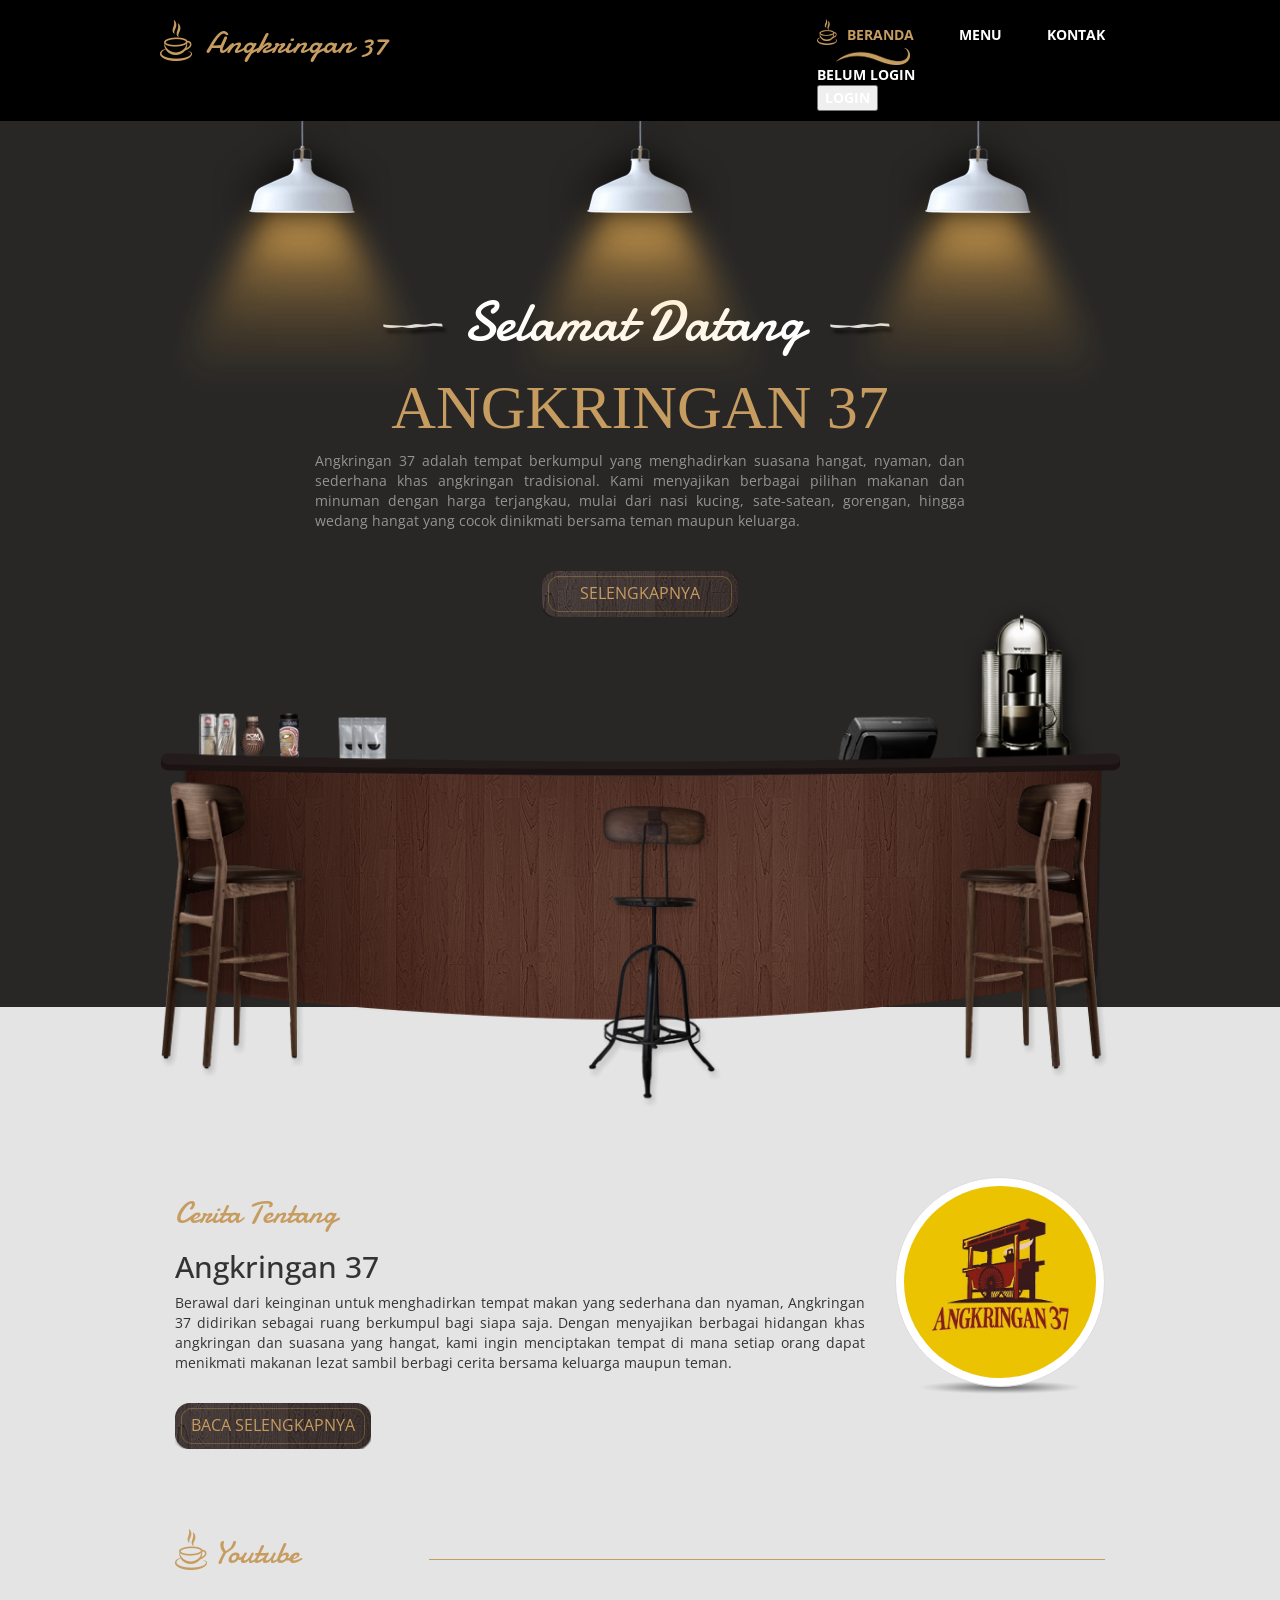
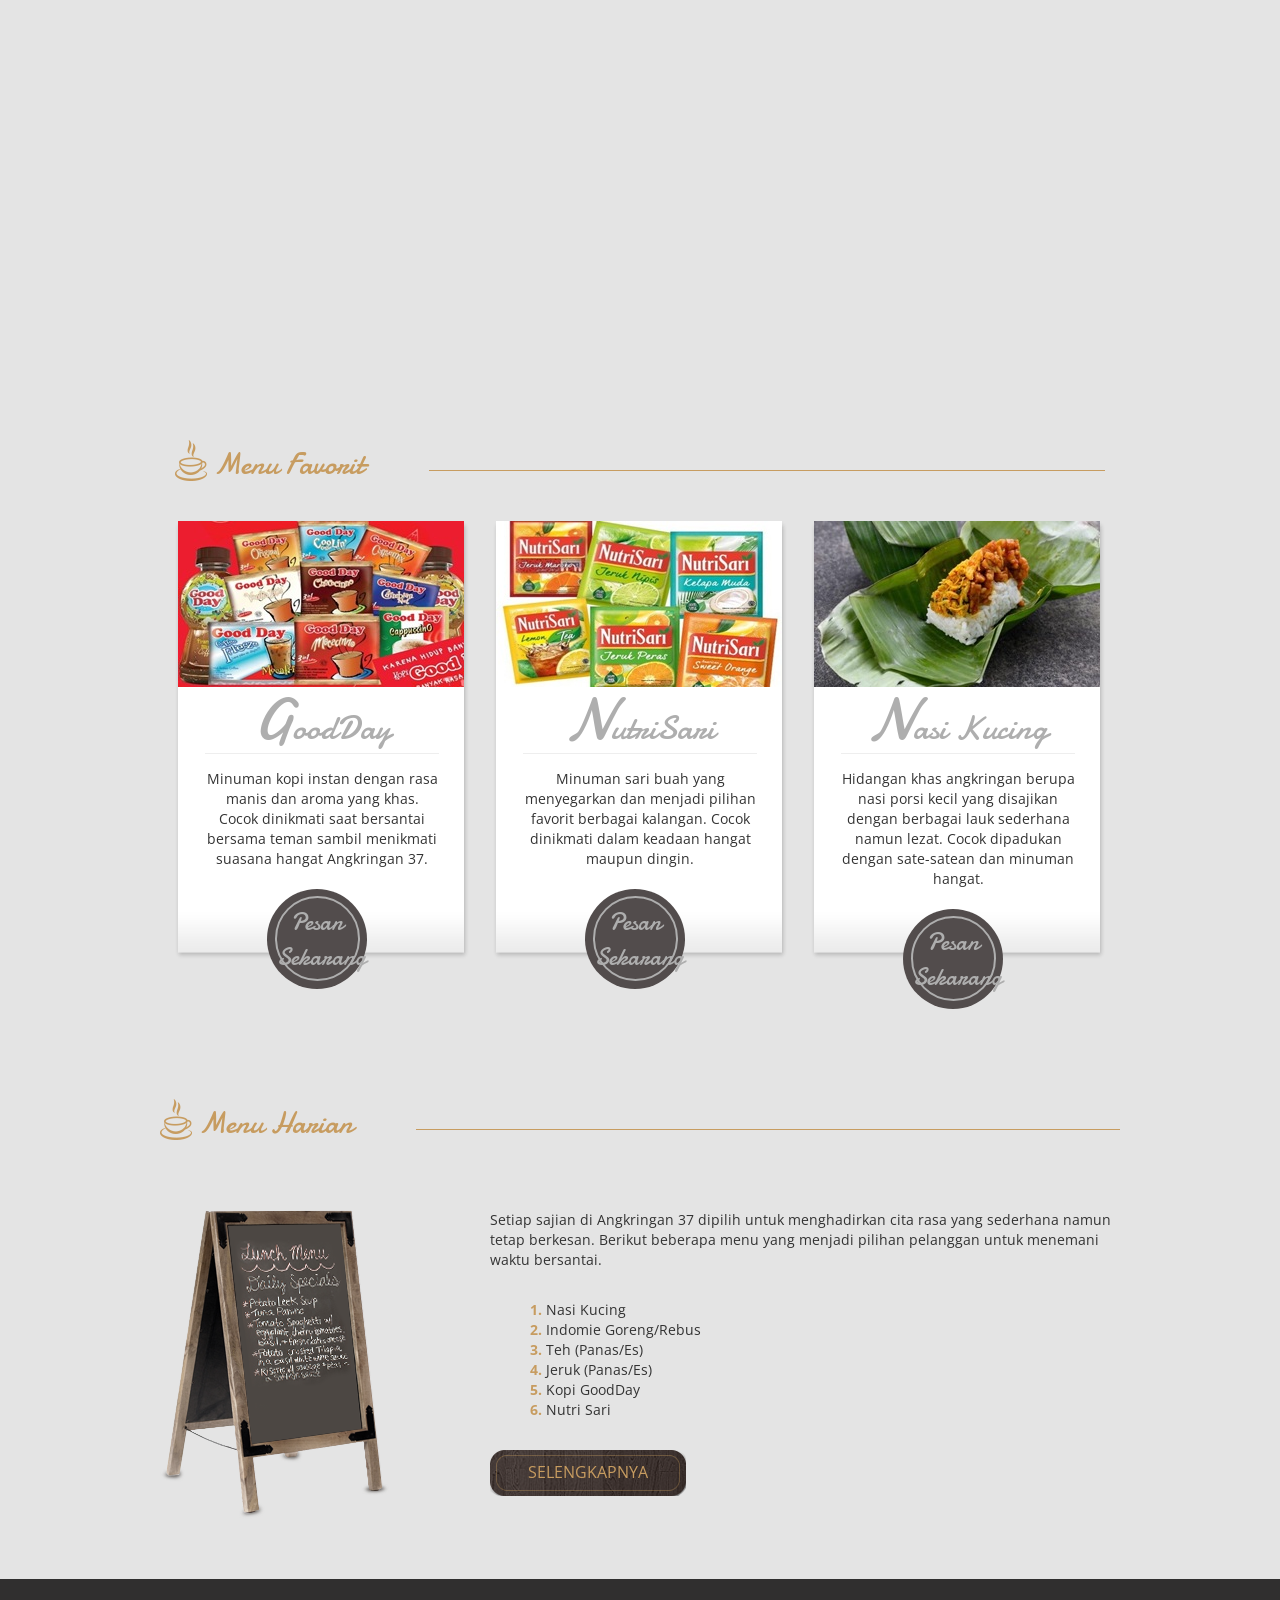
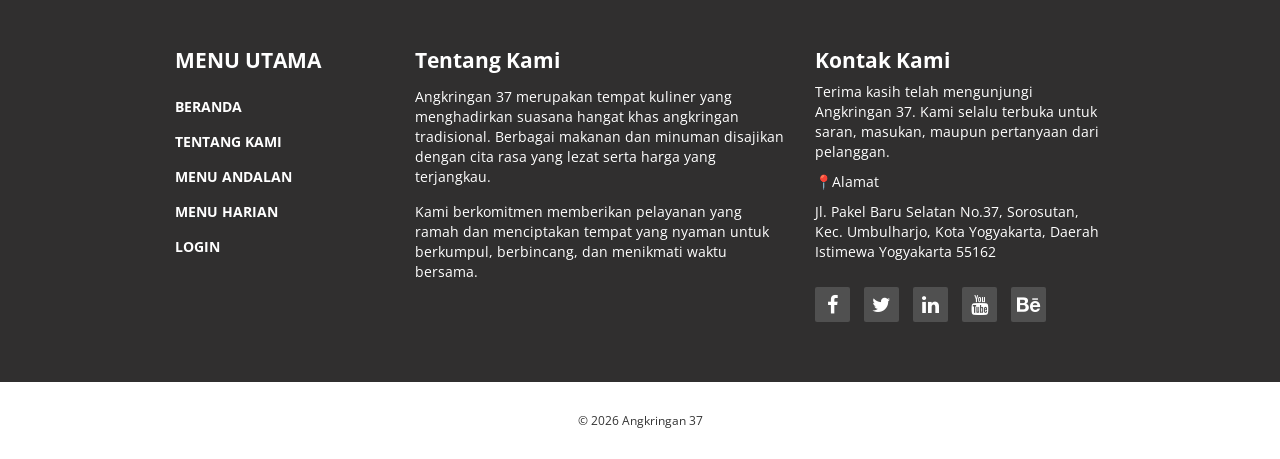
<file: index.html>
<!DOCTYPE html>
<html lang="en">
<head>
  <meta charset="utf-8">
  <meta http-equiv="X-UA-Compatible" content="IE=edge">
  <meta name="viewport" content="width=device-width, initial-scale=1">
  <title>Angkringan 37</title>
<!-- 
Cafe House Template
http://www.templatemo.com/tm-466-cafe-house
-->
  <link href='http://fonts.googleapis.com/css?family=Open+Sans:400,300,400italic,600,700' rel='stylesheet' type='text/css'>
  <link href='http://fonts.googleapis.com/css?family=Damion' rel='stylesheet' type='text/css'>
  <link href="css/bootstrap.min.css" rel="stylesheet">
  <link href="css/font-awesome.min.css" rel="stylesheet">
  <link href="css/templatemo-style.css" rel="stylesheet">
  <link rel="shortcut icon" href="img/favicon.ico" type="image/x-icon" />

  <!-- HTML5 shim and Respond.js for IE8 support of HTML5 elements and media queries -->
  <!-- WARNING: Respond.js doesn't work if you view the page via file:// -->
    <!--[if lt IE 9]>
    <script src="https://oss.maxcdn.com/html5shiv/3.7.2/html5shiv.min.js"></script>
    <script src="https://oss.maxcdn.com/respond/1.4.2/respond.min.js"></script>
    <![endif]-->

  </head>
  <body>
    <!-- Preloader -->
    <div id="loader-wrapper">
      <div id="loader"></div>
      <div class="loader-section section-left"></div>
      <div class="loader-section section-right"></div>
    </div>
    <!-- End Preloader -->
    <div class="tm-top-header">
      <div class="container">
        <div class="row">
          <div class="tm-top-header-inner">
            <div class="tm-logo-container">
              <img src="img/logo.png" alt="Logo" class="tm-site-logo">
              <h1 class="tm-site-name tm-handwriting-font">Angkringan 37</h1>
            </div>
            <div class="mobile-menu-icon">
              <i class="fa fa-bars"></i>
            </div>
            <nav class="tm-nav">
              <ul>
                <li><a href="index.html" class="active">Beranda</a></li>
                <li><a href="today-special.html">Menu</a></li>
                <li><a href="contact.html">Kontak</a></li>
                <div id="userInfo">Belum Login</div>

            <div id="authArea">
                  <button onclick="goLogin()" class="tm-nav">LOGIN</button>
            </div>
              </ul>
            </nav>   
          </div>           
        </div>    
      </div>
    </div>
    <section class="tm-welcome-section">
      <div class="container tm-position-relative">
        <div class="tm-lights-container">
          <img src="img/light.png" alt="Light" class="light light-1">
          <img src="img/light.png" alt="Light" class="light light-2">
          <img src="img/light.png" alt="Light" class="light light-3">  
        </div>        
        <div class="row tm-welcome-content">
          <h2 class="white-text tm-handwriting-font tm-welcome-header"><img src="img/header-line.png" alt="Line" class="tm-header-line">&nbsp;Selamat Datang&nbsp;&nbsp;<img src="img/header-line.png" alt="Line" class="tm-header-line"></h2>
          <h2 class="gold-text tm-welcome-header-2">Angkringan 37</h2>
          <p class="gray-text tm-welcome-description">Angkringan 37 adalah tempat berkumpul yang menghadirkan suasana hangat, nyaman, dan sederhana khas angkringan tradisional. Kami menyajikan berbagai pilihan makanan dan minuman dengan harga terjangkau, mulai dari nasi kucing, sate-satean, gorengan, hingga wedang hangat yang cocok dinikmati bersama teman maupun keluarga.</p>
          <a href="#main" class="tm-more-button tm-more-button-welcome">Selengkapnya</a>      
        </div>
        <img src="img/table-set.png" alt="Table Set" class="tm-table-set img-responsive">             
      </div>      
    </section>
    <div class="tm-main-section light-gray-bg">
      <div class="container" id="main">
        <section class="tm-section row">
          <div class="col-lg-9 col-md-9 col-sm-8">
            <h2 class="tm-section-header gold-text tm-handwriting-font">Cerita Tentang</h2>
            <h2>Angkringan 37</h2>
            <p class="tm-welcome-description">Berawal dari keinginan untuk menghadirkan tempat makan yang sederhana dan nyaman, Angkringan 37 didirikan sebagai ruang berkumpul bagi siapa saja. Dengan menyajikan berbagai hidangan khas angkringan dan suasana yang hangat, kami ingin menciptakan tempat di mana setiap orang dapat menikmati makanan lezat sambil berbagi cerita bersama keluarga maupun teman.</p>
            <a href="#" class="tm-more-button margin-top-30">Baca Selengkapnya</a> 
          </div>
          <div class="col-lg-3 col-md-3 col-sm-4 tm-welcome-img-container">
            <div class="inline-block shadow-img">
              <img src="img/1.jpg" alt="Image" class="img-circle img-thumbnail">  
            </div>              
          </div> 
        </section>
        <section class="tm-section">
          <div class="row">
            <div class="col-lg-12 tm-section-header-container">
              <h2 class="tm-section-header gold-text tm-handwriting-font"><img src="img/logo.png" alt="Logo" class="tm-site-logo"> Youtube</h2> 
              <div class="tm-hr-container"><hr class="tm-hr"></div> 
            </div>  
          </div>          
          <div class="row">
            <div class="tm-daily-menu-container margin-top-60">
              <iframe width="560" height="315" src="https://www.youtube.com/embed/Ik7wMHYxO0c?si=xcIT7dsn9GMdbyM_" title="YouTube video player" frameborder="0" allow="accelerometer; autoplay; clipboard-write; encrypted-media; gyroscope; picture-in-picture; web-share" referrerpolicy="strict-origin-when-cross-origin" allowfullscreen></iframe>
            </div>
          </div>          
        </section>
        <section class="tm-section tm-section-margin-bottom-0 row">
          <div class="col-lg-12 tm-section-header-container">
            <h2 class="tm-section-header gold-text tm-handwriting-font"><img src="img/logo.png" alt="Logo" class="tm-site-logo"> Menu Favorit</h2>
            <div class="tm-hr-container"><hr class="tm-hr"></div>
          </div>
          <div class="col-lg-12 tm-popular-items-container">
            <div class="tm-popular-item">
              <img src="img/popular-1.jpg" alt="Popular" class="tm-popular-item-img">
              <div class="tm-popular-item-description">
                <h3 class="tm-handwriting-font tm-popular-item-title"><span class="tm-handwriting-font bigger-first-letter">G</span>oodDay</h3><hr class="tm-popular-item-hr">
                <p>Minuman kopi instan dengan rasa manis dan aroma yang khas. Cocok dinikmati saat bersantai bersama teman sambil menikmati suasana hangat Angkringan 37.</p>
                <div class="order-now-container">
                  <a href="#" class="order-now-link tm-handwriting-font">Pesan Sekarang</a>
                </div>
              </div>              
            </div>
            <div class="tm-popular-item">
              <img src="img/popular-2.jpg" alt="Popular" class="tm-popular-item-img">
              <div class="tm-popular-item-description">
                <h3 class="tm-handwriting-font tm-popular-item-title"><span class="tm-handwriting-font bigger-first-letter">N</span>utriSari</h3><hr class="tm-popular-item-hr">
                <p>Minuman sari buah yang menyegarkan dan menjadi pilihan favorit berbagai kalangan. Cocok dinikmati dalam keadaan hangat maupun dingin.</p>
                <div class="order-now-container">
                  <a href="#" class="order-now-link tm-handwriting-font">Pesan Sekarang</a>
                </div>
              </div>              
            </div>
            <div class="tm-popular-item">
              <img src="img/popular-3.jpg" alt="Popular" class="tm-popular-item-img">
              <div class="tm-popular-item-description">
                <h3 class="tm-handwriting-font tm-popular-item-title"><span class="tm-handwriting-font bigger-first-letter">N</span>asi Kucing</h3><hr class="tm-popular-item-hr">
                <p>Hidangan khas angkringan berupa nasi porsi kecil yang disajikan dengan berbagai lauk sederhana namun lezat. Cocok dipadukan dengan sate-satean dan minuman hangat.</p>
                <div class="order-now-container">
                  <a href="#" class="order-now-link tm-handwriting-font">Pesan Sekarang</a>
                </div>
              </div>              
            </div>
          </div>          
        <section class="tm-section">
          <div class="row">
            <div class="col-lg-12 tm-section-header-container">
              <h2 class="tm-section-header gold-text tm-handwriting-font"><img src="img/logo.png" alt="Logo" class="tm-site-logo"> Menu Harian</h2> 
              <div class="tm-hr-container"><hr class="tm-hr"></div> 
            </div>  
          </div>          
          <div class="row">
            <div class="tm-daily-menu-container margin-top-60">
              <div class="col-lg-4 col-md-4">
                <img src="img/menu-board.png" alt="Menu board" class="tm-daily-menu-img">      
              </div>            
              <div class="col-lg-8 col-md-8">
                <p>Setiap sajian di Angkringan 37 dipilih untuk menghadirkan cita rasa yang sederhana namun tetap berkesan. Berikut beberapa menu yang menjadi pilihan pelanggan untuk menemani waktu bersantai.</p>
                <ol class="margin-top-30">
                  <li>Nasi Kucing</li> 
                  <li>Indomie Goreng/Rebus</li>
                  <li>Teh (Panas/Es)</li> 
                  <li>Jeruk (Panas/Es)</li> 
                  <li>Kopi GoodDay</li> 
                  <li>Nutri Sari</li> 
                </ol>
                <a href="#" class="tm-more-button margin-top-30">Selengkapnya</a>    
              </div>
            </div>
          </div>          
        </section>
      </div>
    </div> 
    <footer>
      <div class="tm-black-bg">
        <div class="container">
          <div class="row margin-bottom-60">
            <nav class="col-lg-3 col-md-3 tm-footer-nav tm-footer-div">
              <h3 class="tm-footer-div-title">Menu Utama</h3>
              <ul>
                <li><a href="#">Beranda</a></li>
                <li><a href="#">Tentang Kami</a></li>
                <li><a href="#">Menu Andalan</a></li>
                <li><a href="#">Menu Harian</a></li>
                <li><a href="#">Login</a></li>
              </ul>
            </nav>
            <div class="col-lg-5 col-md-5 tm-footer-div">
              <h3 class="tm-footer-div-title">Tentang Kami</h3>
              <p class="margin-top-15">Angkringan 37 merupakan tempat kuliner yang menghadirkan suasana hangat khas angkringan tradisional. Berbagai makanan dan minuman disajikan dengan cita rasa yang lezat serta harga yang terjangkau.</p>
              <p class="margin-top-15">Kami berkomitmen memberikan pelayanan yang ramah dan menciptakan tempat yang nyaman untuk berkumpul, berbincang, dan menikmati waktu bersama.</p>
            </div>
            <div class="col-lg-4 col-md-4 tm-footer-div">
              <h3 class="tm-footer-div-title">Kontak Kami</h3>
              <p>Terima kasih telah mengunjungi Angkringan 37. Kami selalu terbuka untuk saran, masukan, maupun pertanyaan dari pelanggan.</p>
              <p>📍Alamat</p>
              <p>Jl. Pakel Baru Selatan No.37, Sorosutan, Kec. Umbulharjo, Kota Yogyakarta, Daerah Istimewa Yogyakarta 55162</p>
              <div class="tm-social-icons-container">
                <a href="#" class="tm-social-icon"><i class="fa fa-facebook"></i></a>
                <a href="#" class="tm-social-icon"><i class="fa fa-twitter"></i></a>
                <a href="#" class="tm-social-icon"><i class="fa fa-linkedin"></i></a>
                <a href="#" class="tm-social-icon"><i class="fa fa-youtube"></i></a>
                <a href="#" class="tm-social-icon"><i class="fa fa-behance"></i></a>              
              </div>
            </div>
          </div>          
        </div>  
      </div>      
      <div>
        <div class="container">
          <div class="row tm-copyright">
           <p class="col-lg-12 small copyright-text text-center">&copy; 2026 Angkringan 37</p>
         </div>  
       </div>
     </div>
   </footer> <!-- Footer content-->  
   <!-- JS -->
   <script type="text/javascript" src="js/jquery-1.11.2.min.js"></script>      <!-- jQuery -->
   <script type="text/javascript" src="js/templatemo-script.js"></script>  <!-- Templatemo Script -->
    <script src="login/js/welcome.js"></script>

 </body>
 </html>
</file>
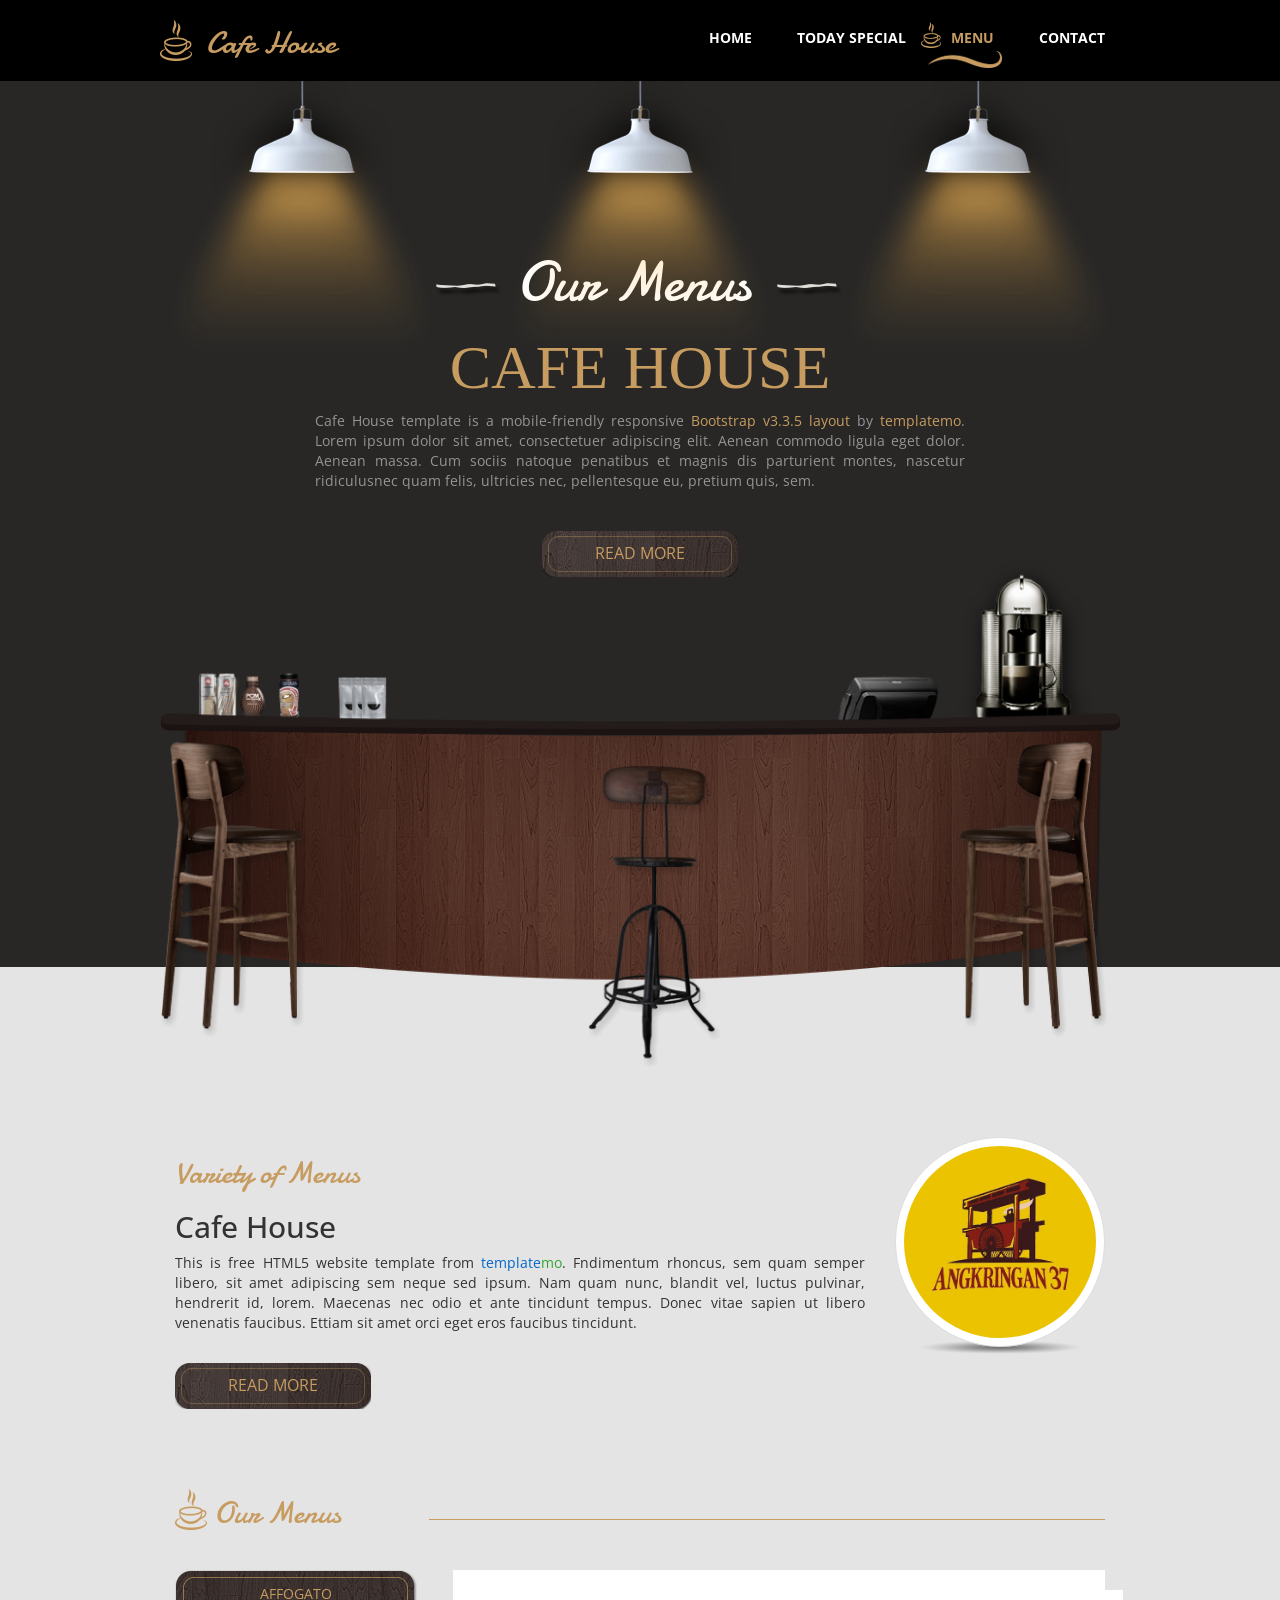
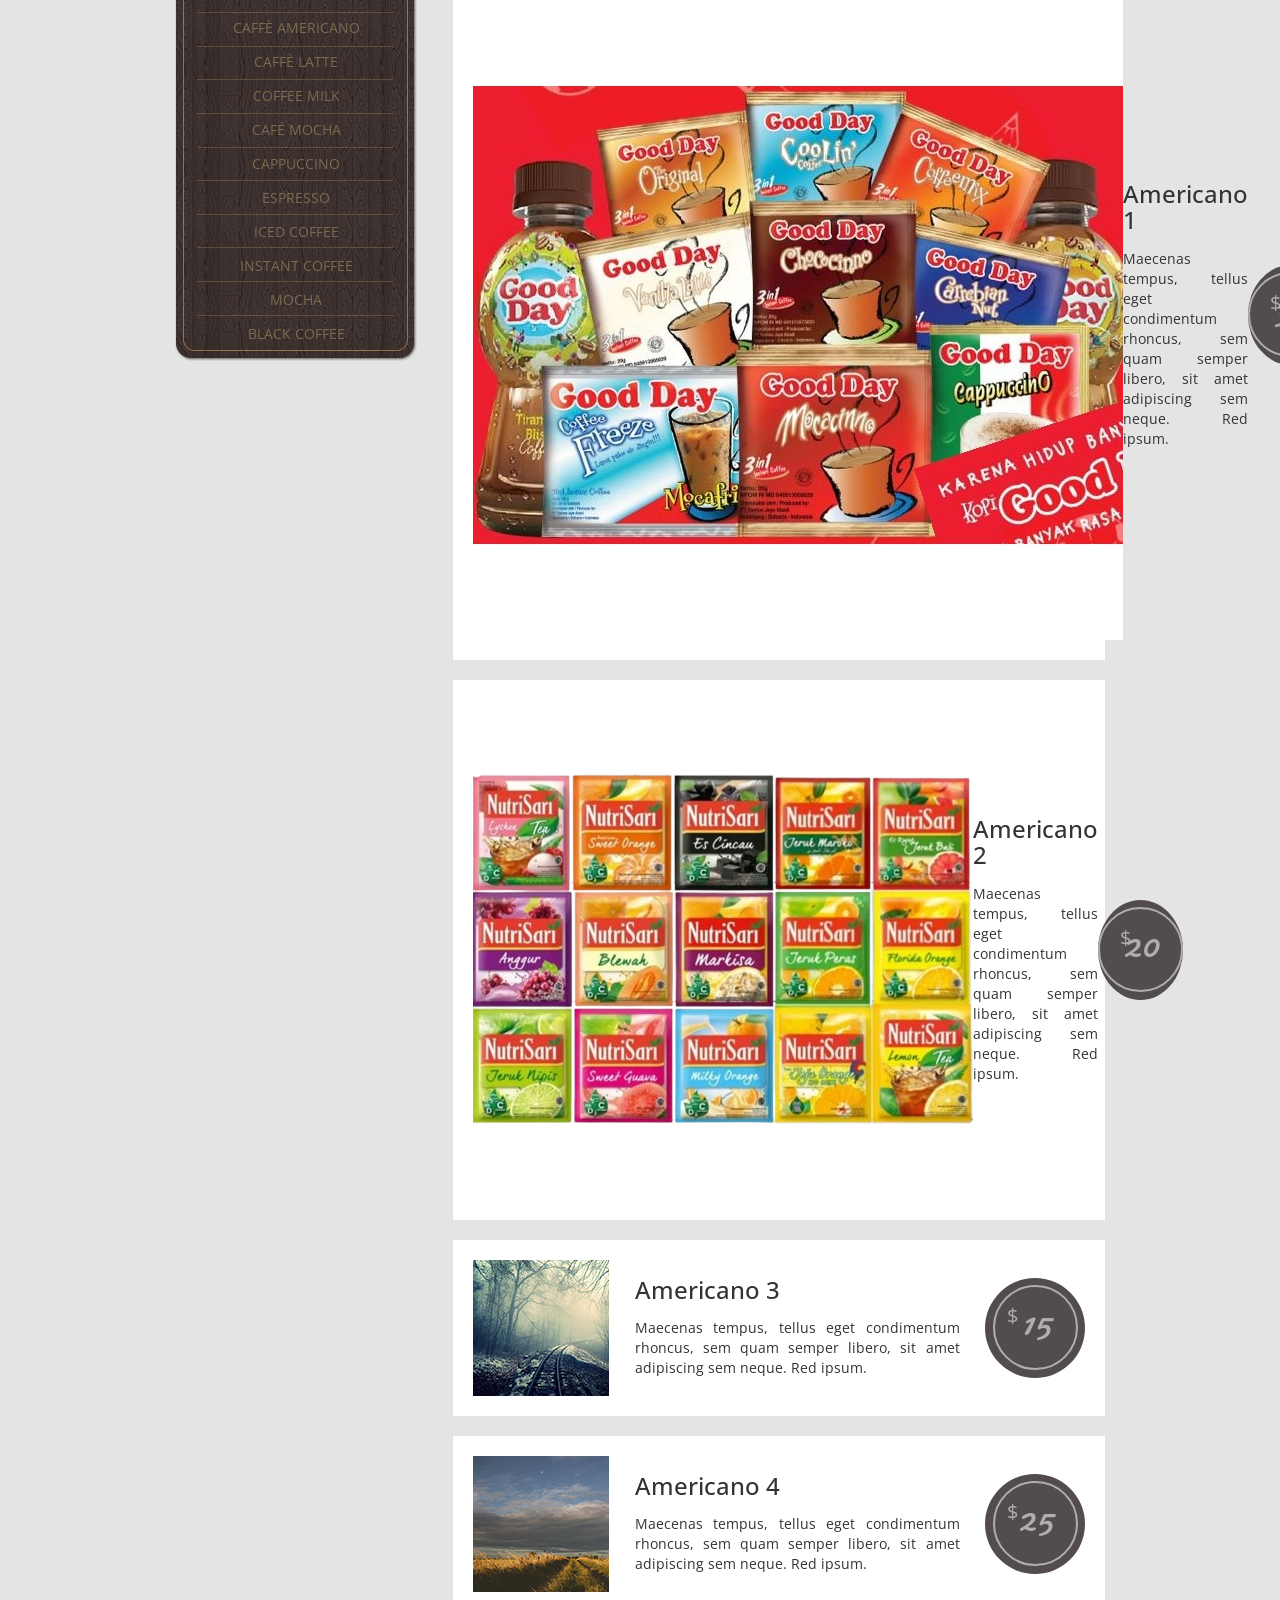
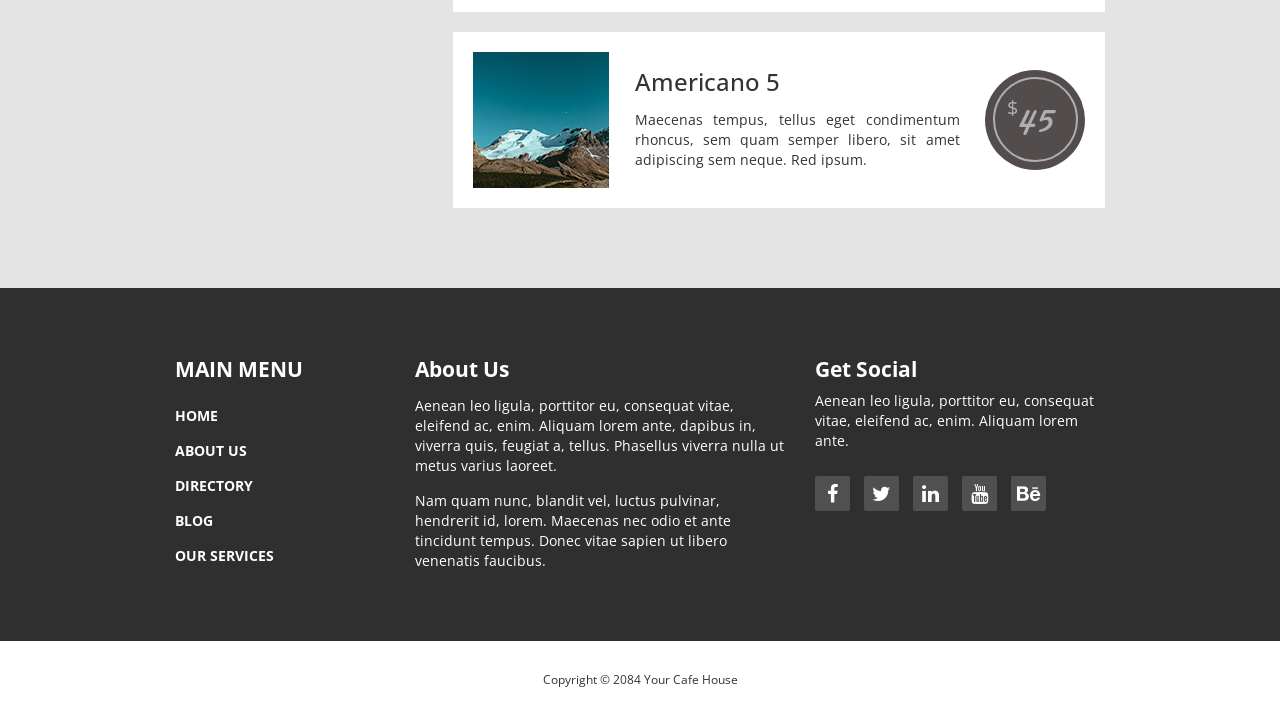
<file: menu.html>
<!DOCTYPE html>
<html lang="en">
<head>
  <meta charset="utf-8">
  <meta http-equiv="X-UA-Compatible" content="IE=edge">
  <meta name="viewport" content="width=device-width, initial-scale=1">
  <title>Cafe House - Food and Drink Menu</title>
<!-- 
Cafe House Template
http://www.templatemo.com/tm-466-cafe-house
-->
  <link href='http://fonts.googleapis.com/css?family=Open+Sans:400,300,400italic,600,700' rel='stylesheet' type='text/css'>
  <link href='http://fonts.googleapis.com/css?family=Damion' rel='stylesheet' type='text/css'>
  <link href="css/bootstrap.min.css" rel="stylesheet">
  <link href="css/font-awesome.min.css" rel="stylesheet">
  <link href="css/templatemo-style.css" rel="stylesheet">
  <link rel="shortcut icon" href="img/favicon.ico" type="image/x-icon" />

  <!-- HTML5 shim and Respond.js for IE8 support of HTML5 elements and media queries -->
  <!-- WARNING: Respond.js doesn't work if you view the page via file:// -->
    <!--[if lt IE 9]>
    <script src="https://oss.maxcdn.com/html5shiv/3.7.2/html5shiv.min.js"></script>
    <script src="https://oss.maxcdn.com/respond/1.4.2/respond.min.js"></script>
    <![endif]-->

  </head>
  <body>
    <!-- Preloader -->
    <div id="loader-wrapper">
      <div id="loader"></div>
      <div class="loader-section section-left"></div>
      <div class="loader-section section-right"></div>
    </div>
    <!-- End Preloader -->
    <div class="tm-top-header">
      <div class="container">
        <div class="row">
          <div class="tm-top-header-inner">
            <div class="tm-logo-container">
              <img src="img/logo.png" alt="Logo" class="tm-site-logo">
              <h1 class="tm-site-name tm-handwriting-font">Cafe House</h1>
            </div>
            <div class="mobile-menu-icon">
              <i class="fa fa-bars"></i>
            </div>
            <nav class="tm-nav">
              <ul>
                <li><a href="index.html">Home</a></li>
                <li><a href="today-special.html">Today Special</a></li>
                <li><a href="menu.html" class="active">Menu</a></li>
                <li><a href="contact.html">Contact</a></li>
              </ul>
            </nav>   
          </div>           
        </div>    
      </div>
    </div>
    <section class="tm-welcome-section">
      <div class="container tm-position-relative">
        <div class="tm-lights-container">
          <img src="img/light.png" alt="Light" class="light light-1">
          <img src="img/light.png" alt="Light" class="light light-2">
          <img src="img/light.png" alt="Light" class="light light-3">  
        </div>        
        <div class="row tm-welcome-content">
          <h2 class="white-text tm-handwriting-font tm-welcome-header"><img src="img/header-line.png" alt="Line" class="tm-header-line">&nbsp;Our Menus&nbsp;&nbsp;<img src="img/header-line.png" alt="Line" class="tm-header-line"></h2>
          <h2 class="gold-text tm-welcome-header-2">Cafe House</h2>
          <p class="gray-text tm-welcome-description">Cafe House template is a mobile-friendly responsive <span class="gold-text">Bootstrap v3.3.5 layout</span> by <span class="gold-text">templatemo</span>. Lorem ipsum dolor sit amet, consectetuer adipiscing elit. Aenean commodo ligula eget dolor. Aenean massa. Cum sociis natoque penatibus et magnis dis parturient montes, nascetur ridiculusnec quam felis, ultricies nec, pellentesque eu, pretium quis, sem.</p>
          <a href="#main" class="tm-more-button tm-more-button-welcome">Read More</a>      
        </div>
        <img src="img/table-set.png" alt="Table Set" class="tm-table-set img-responsive">  
      </div>      
    </section>
    <div class="tm-main-section light-gray-bg">
      <div class="container" id="main">
        <section class="tm-section row">
          <div class="col-lg-9 col-md-9 col-sm-8">
            <h2 class="tm-section-header gold-text tm-handwriting-font">Variety of Menus</h2>
            <h2>Cafe House</h2>
            <p class="tm-welcome-description">This is free HTML5 website template from <span class="blue-text">template</span><span class="green-text">mo</span>. Fndimentum rhoncus, sem quam semper libero, sit amet adipiscing sem neque sed ipsum. Nam quam nunc, blandit vel, luctus pulvinar, hendrerit id, lorem. Maecenas nec odio et ante tincidunt tempus. Donec vitae sapien ut libero venenatis faucibus. Ettiam sit amet orci eget eros faucibus tincidunt.</p>
            <a href="#" class="tm-more-button margin-top-30">Read More</a> 
          </div>
          <div class="col-lg-3 col-md-3 col-sm-4 tm-welcome-img-container">
            <div class="inline-block shadow-img">
              <img src="img/1.jpg" alt="Image" class="img-circle img-thumbnail">  
            </div>              
          </div>            
        </section>          
        <section class="tm-section row">
          <div class="col-lg-12 tm-section-header-container margin-bottom-30">
            <h2 class="tm-section-header gold-text tm-handwriting-font"><img src="img/logo.png" alt="Logo" class="tm-site-logo"> Our Menus</h2>
            <div class="tm-hr-container"><hr class="tm-hr"></div>
          </div>
          <div>
            <div class="col-lg-3 col-md-3">
              <div class="tm-position-relative margin-bottom-30">              
                <nav class="tm-side-menu">
                  <ul>
                    <li><a href="#" class="active">Affogato</a></li>
                    <li><a href="#">Caffè Americano</a></li>
                    <li><a href="#">Caffè latte</a></li>
                    <li><a href="#">Coffee milk</a></li>
                    <li><a href="#">Café mocha</a></li>
                    <li><a href="#">Cappuccino</a></li>
                    <li><a href="#">Espresso</a></li>
                    <li><a href="#">Iced coffee</a></li>
                    <li><a href="#">Instant coffee</a></li>
                    <li><a href="#">Mocha</a></li>
                    <li><a href="#">black coffee</a></li>
                  </ul>              
                </nav>    
                <img src="img/vertical-menu-bg.png" alt="Menu bg" class="tm-side-menu-bg">
              </div>  
            </div>            
            <div class="tm-menu-product-content col-lg-9 col-md-9"> <!-- menu content -->
              <div class="tm-product">
                <img src="img/menu-1.jpg" alt="Product">
                <div class="tm-product-text">
                  <h3 class="tm-product-title">Americano 1</h3>
                  <p class="tm-product-description">Maecenas tempus, tellus eget condimentum rhoncus, sem quam semper libero, sit amet adipiscing sem neque. Red ipsum.</p>
                </div>
                <div class="tm-product-price">
                  <a href="#" class="tm-product-price-link tm-handwriting-font"><span class="tm-product-price-currency">$</span>30</a>
                </div>
              </div>
              <div class="tm-product">
                <img src="img/menu-2.jpg" alt="Product">
                <div class="tm-product-text">
                  <h3 class="tm-product-title">Americano 2</h3>
                  <p class="tm-product-description">Maecenas tempus, tellus eget condimentum rhoncus, sem quam semper libero, sit amet adipiscing sem neque. Red ipsum.</p>
                </div>
                <div class="tm-product-price">
                  <a href="#" class="tm-product-price-link tm-handwriting-font"><span class="tm-product-price-currency">$</span>20</a>
                </div>
              </div>
              <div class="tm-product">
                <img src="img/menu-3.jpg" alt="Product">
                <div class="tm-product-text">
                  <h3 class="tm-product-title">Americano 3</h3>
                  <p class="tm-product-description">Maecenas tempus, tellus eget condimentum rhoncus, sem quam semper libero, sit amet adipiscing sem neque. Red ipsum.</p>
                </div>
                <div class="tm-product-price">
                  <a href="#" class="tm-product-price-link tm-handwriting-font"><span class="tm-product-price-currency">$</span>15</a>
                </div>
              </div>
              <div class="tm-product">
                <img src="img/menu-4.jpg" alt="Product">
                <div class="tm-product-text">
                  <h3 class="tm-product-title">Americano 4</h3>
                  <p class="tm-product-description">Maecenas tempus, tellus eget condimentum rhoncus, sem quam semper libero, sit amet adipiscing sem neque. Red ipsum.</p>
                </div>
                <div class="tm-product-price">
                  <a href="#" class="tm-product-price-link tm-handwriting-font"><span class="tm-product-price-currency">$</span>25</a>
                </div>
              </div>
              <div class="tm-product">
                <img src="img/menu-5.jpg" alt="Product">
                <div class="tm-product-text">
                  <h3 class="tm-product-title">Americano 5</h3>
                  <p class="tm-product-description">Maecenas tempus, tellus eget condimentum rhoncus, sem quam semper libero, sit amet adipiscing sem neque. Red ipsum.</p>
                </div>
                <div class="tm-product-price">
                  <a href="#" class="tm-product-price-link tm-handwriting-font"><span class="tm-product-price-currency">$</span>45</a>
                </div>
              </div>
            </div>
          </div>          
        </section>
      </div>
    </div> 
    <footer>
      <div class="tm-black-bg">
        <div class="container">
          <div class="row margin-bottom-60">
            <nav class="col-lg-3 col-md-3 tm-footer-nav tm-footer-div">
              <h3 class="tm-footer-div-title">Main Menu</h3>
              <ul>
                <li><a href="#">Home</a></li>
                <li><a href="#">About Us</a></li>
                <li><a href="#">Directory</a></li>
                <li><a href="#">Blog</a></li>
                <li><a href="#">Our Services</a></li>
              </ul>
            </nav>
            <div class="col-lg-5 col-md-5 tm-footer-div">
              <h3 class="tm-footer-div-title">About Us</h3>
              <p class="margin-top-15">Aenean leo ligula, porttitor eu, consequat vitae, eleifend ac, enim. Aliquam lorem ante, dapibus in, viverra quis, feugiat a, tellus. Phasellus viverra nulla ut metus varius laoreet.</p>
              <p class="margin-top-15">Nam quam nunc, blandit vel, luctus pulvinar, hendrerit id, lorem. Maecenas nec odio et ante tincidunt tempus. Donec vitae sapien ut libero venenatis faucibus.</p>
            </div>
            <div class="col-lg-4 col-md-4 tm-footer-div">
              <h3 class="tm-footer-div-title">Get Social</h3>
              <p>Aenean leo ligula, porttitor eu, consequat vitae, eleifend ac, enim. Aliquam lorem ante.</p>
              <div class="tm-social-icons-container">
                <a href="#" class="tm-social-icon"><i class="fa fa-facebook"></i></a>
                <a href="#" class="tm-social-icon"><i class="fa fa-twitter"></i></a>
                <a href="#" class="tm-social-icon"><i class="fa fa-linkedin"></i></a>
                <a href="#" class="tm-social-icon"><i class="fa fa-youtube"></i></a>
                <a href="#" class="tm-social-icon"><i class="fa fa-behance"></i></a>
              </div>
            </div>
          </div>          
        </div>  
      </div>      
      <div>
        <div class="container">
          <div class="row tm-copyright">
           <p class="col-lg-12 small copyright-text text-center">Copyright &copy; 2084 Your Cafe House</p>
         </div>  
       </div>
     </div>
   </footer> <!-- Footer content-->  
   <!-- JS -->
   <script type="text/javascript" src="js/jquery-1.11.2.min.js"></script>      <!-- jQuery -->
   <script type="text/javascript" src="js/templatemo-script.js"></script>      <!-- Templatemo Script -->

 </body>
 </html>
</file>
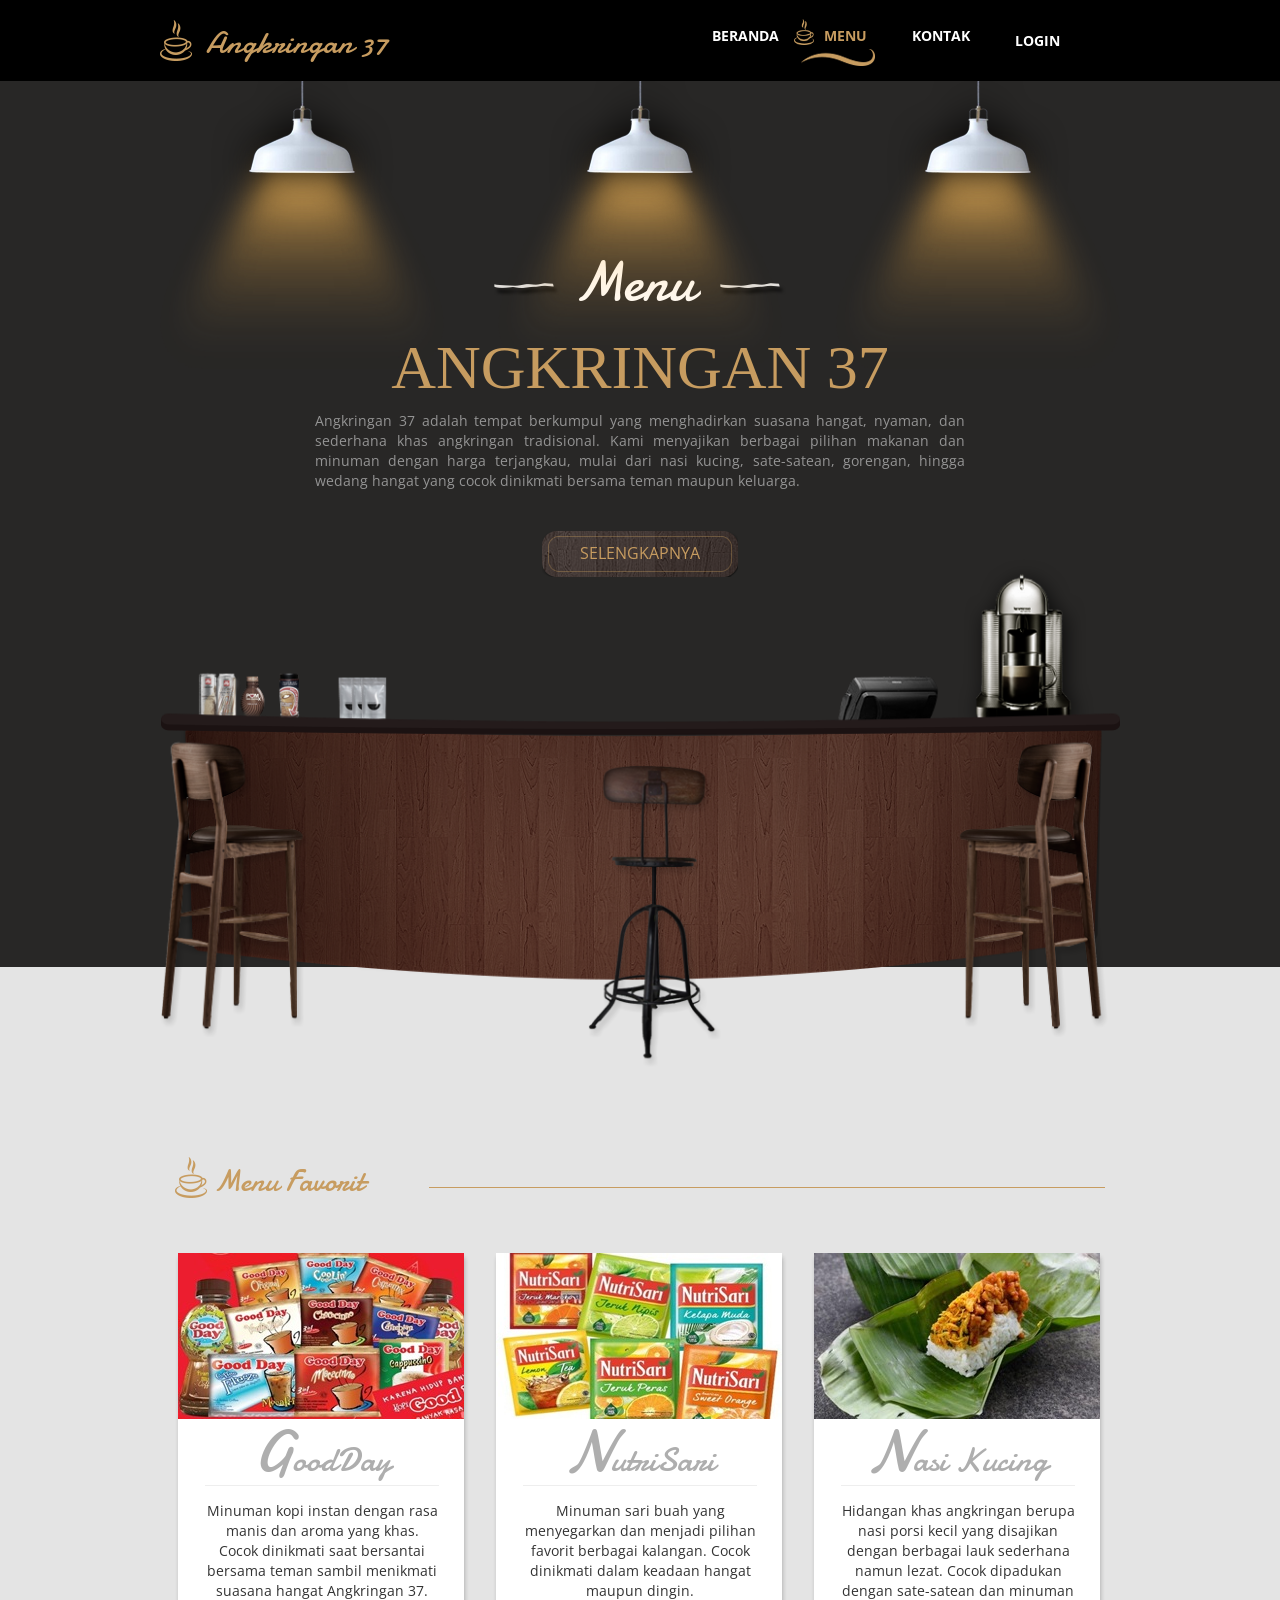
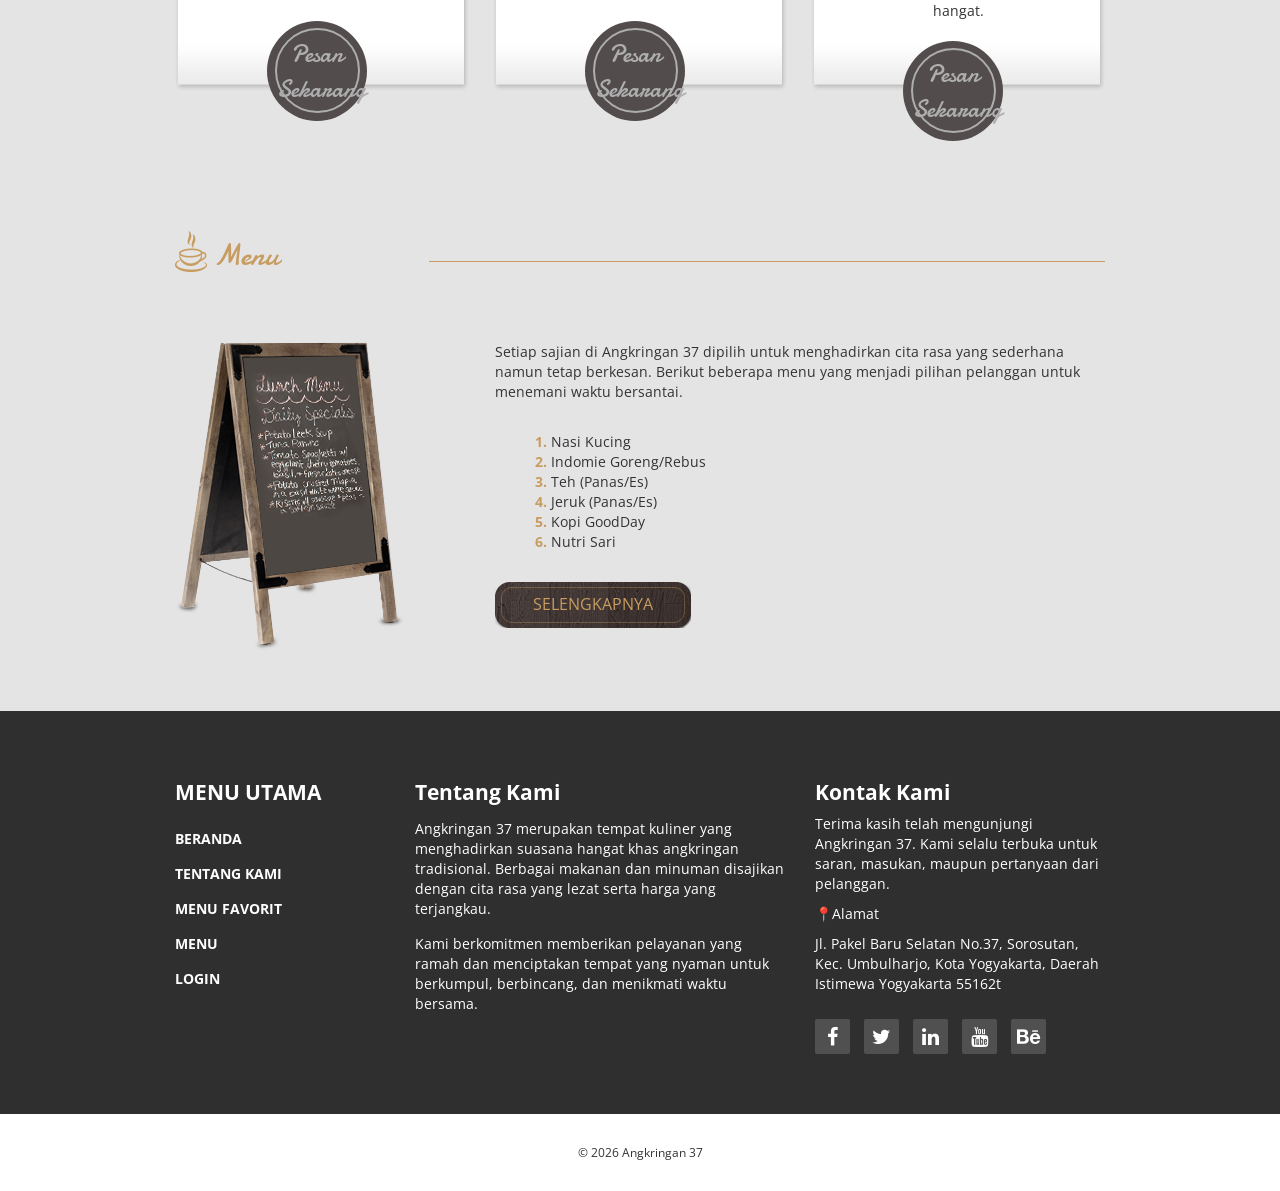
<file: today-special.html>
<!DOCTYPE html>
<html lang="en">
<head>
  <meta charset="utf-8">
  <meta http-equiv="X-UA-Compatible" content="IE=edge">
  <meta name="viewport" content="width=device-width, initial-scale=1">
  <title>Angkringan 37 - Menu</title>
<!-- 
Cafe House Template
http://www.templatemo.com/tm-466-cafe-house
-->
  <link href='http://fonts.googleapis.com/css?family=Open+Sans:400,300,400italic,600,700' rel='stylesheet' type='text/css'>
  <link href='http://fonts.googleapis.com/css?family=Damion' rel='stylesheet' type='text/css'>
  <link href="css/bootstrap.min.css" rel="stylesheet">
  <link href="css/font-awesome.min.css" rel="stylesheet">
  <link href="css/templatemo-style.css" rel="stylesheet">
  <link rel="shortcut icon" href="img/favicon.ico" type="image/x-icon" />

  <!-- HTML5 shim and Respond.js for IE8 support of HTML5 elements and media queries -->
  <!-- WARNING: Respond.js doesn't work if you view the page via file:// -->
    <!--[if lt IE 9]>
    <script src="https://oss.maxcdn.com/html5shiv/3.7.2/html5shiv.min.js"></script>
    <script src="https://oss.maxcdn.com/respond/1.4.2/respond.min.js"></script>
    <![endif]-->

  </head>
  <body>
    <!-- Preloader -->
    <div id="loader-wrapper">
      <div id="loader"></div>
      <div class="loader-section section-left"></div>
      <div class="loader-section section-right"></div>
    </div>
    <!-- End Preloader -->
    <div class="tm-top-header">
      <div class="container">
        <div class="row">
          <div class="tm-top-header-inner">
            <div class="tm-logo-container">
              <img src="img/logo.png" alt="Logo" class="tm-site-logo">
              <h1 class="tm-site-name tm-handwriting-font">Angkringan 37</h1>
            </div>
            <div class="mobile-menu-icon">
              <i class="fa fa-bars"></i>
            </div>
            <nav class="tm-nav">
              <ul>
                <li><a href="index.html">Beranda</a></li>
                <li><a href="today-special.html" class="active">Menu</a></li>
                <li><a href="contact.html">Kontak</a></li>
                <li><a href="login/index.html">LOGIN<a></a></li>
              </ul>
            </nav>   
          </div>           
        </div>    
      </div>
    </div>
    <section class="tm-welcome-section">
      <div class="container tm-position-relative">
        <div class="tm-lights-container">
          <img src="img/light.png" alt="Light" class="light light-1">
          <img src="img/light.png" alt="Light" class="light light-2">
          <img src="img/light.png" alt="Light" class="light light-3">  
        </div>        
        <div class="row tm-welcome-content">
          <h2 class="white-text tm-handwriting-font tm-welcome-header"><img src="img/header-line.png" alt="Line" class="tm-header-line">&nbsp;Menu&nbsp;&nbsp;<img src="img/header-line.png" alt="Line" class="tm-header-line"></h2>
          <h2 class="gold-text tm-welcome-header-2">Angkringan 37</h2>
          <p class="gray-text tm-welcome-description">Angkringan 37 adalah tempat berkumpul yang menghadirkan suasana hangat, nyaman, dan sederhana khas angkringan tradisional. Kami menyajikan berbagai pilihan makanan dan minuman dengan harga terjangkau, mulai dari nasi kucing, sate-satean, gorengan, hingga wedang hangat yang cocok dinikmati bersama teman maupun keluarga.</p>
          <a href="#main" class="tm-more-button tm-more-button-welcome">Selengkapnya</a>      
        </div>
        <img src="img/table-set.png" alt="Table Set" class="tm-table-set img-responsive">
      </div>      
    </section>
    <div class="tm-main-section light-gray-bg">
      <div class="container" id="main">
        <section class="tm-section tm-section-margin-bottom-0 row">
          <div class="col-lg-12 tm-section-header-container">
            <h2 class="tm-section-header gold-text tm-handwriting-font"><img src="img/logo.png" alt="Logo" class="tm-site-logo"> Menu Favorit</h2>
            <div class="tm-hr-container"><hr class="tm-hr"></div>
          </div>
          <div class="col-lg-12 tm-popular-items-container">
            <div class="tm-popular-item">
              <img src="img/popular-1.jpg" alt="Popular" class="tm-popular-item-img">
              <div class="tm-popular-item-description">
                <h3 class="tm-handwriting-font tm-popular-item-title"><span class="tm-handwriting-font bigger-first-letter">G</span>oodDay</h3><hr class="tm-popular-item-hr">
                <p>Minuman kopi instan dengan rasa manis dan aroma yang khas. Cocok dinikmati saat bersantai bersama teman sambil menikmati suasana hangat Angkringan 37.</p>
                <div class="order-now-container">
                  <a href="#" class="order-now-link tm-handwriting-font">Pesan Sekarang</a>
                </div>
              </div>              
            </div>
            <div class="tm-popular-item">
              <img src="img/popular-2.jpg" alt="Popular" class="tm-popular-item-img">
              <div class="tm-popular-item-description">
                <h3 class="tm-handwriting-font tm-popular-item-title"><span class="tm-handwriting-font bigger-first-letter">N</span>utriSari</h3><hr class="tm-popular-item-hr">
                <p>Minuman sari buah yang menyegarkan dan menjadi pilihan favorit berbagai kalangan. Cocok dinikmati dalam keadaan hangat maupun dingin.</p>
                <div class="order-now-container">
                  <a href="#" class="order-now-link tm-handwriting-font">Pesan Sekarang</a>
                </div>
              </div>              
            </div>
            <div class="tm-popular-item">
              <img src="img/popular-3.jpg" alt="Popular" class="tm-popular-item-img">
              <div class="tm-popular-item-description">
                <h3 class="tm-handwriting-font tm-popular-item-title"><span class="tm-handwriting-font bigger-first-letter">N</span>asi Kucing</h3><hr class="tm-popular-item-hr">
                <p>Hidangan khas angkringan berupa nasi porsi kecil yang disajikan dengan berbagai lauk sederhana namun lezat. Cocok dipadukan dengan sate-satean dan minuman hangat.</p>
                <div class="order-now-container">
                  <a href="#" class="order-now-link tm-handwriting-font">Pesan Sekarang</a>
                </div>
              </div>              
            </div>
          </div>       
        </section>
        <section class="tm-section">
          <div class="row">
            <div class="col-lg-12 tm-section-header-container">
              <h2 class="tm-section-header gold-text tm-handwriting-font"><img src="img/logo.png" alt="Logo" class="tm-site-logo"> Menu</h2> 
              <div class="tm-hr-container"><hr class="tm-hr"></div> 
            </div>  
          </div>          
          <div class="row">
            <div class="tm-daily-menu-container margin-top-60">
              <div class="col-lg-4 col-md-4">
                <img src="img/menu-board.png" alt="Menu board" class="tm-daily-menu-img">      
              </div>            
              <div class="col-lg-8 col-md-8">
                <p>Setiap sajian di Angkringan 37 dipilih untuk menghadirkan cita rasa yang sederhana namun tetap berkesan. Berikut beberapa menu yang menjadi pilihan pelanggan untuk menemani waktu bersantai.</p>
                <ol class="margin-top-30">
                  <li>Nasi Kucing</li> 
                  <li>Indomie Goreng/Rebus</li>
                  <li>Teh (Panas/Es)</li> 
                  <li>Jeruk (Panas/Es)</li> 
                  <li>Kopi GoodDay</li> 
                  <li>Nutri Sari</li> 
                </ol>
                <a href="#" class="tm-more-button margin-top-30">Selengkapnya</a>    
              </div>
            </div>
          </div>          
        </section>
      </div>
    </div> 
    <footer>
      <div class="tm-black-bg">
        <div class="container">
          <div class="row margin-bottom-60">
            <nav class="col-lg-3 col-md-3 tm-footer-nav tm-footer-div">
              <h3 class="tm-footer-div-title">Menu Utama</h3>
              <ul>
                <li><a href="#">Beranda</a></li>
                <li><a href="#">Tentang Kami</a></li>
                <li><a href="#">Menu Favorit</a></li>
                <li><a href="#">Menu</a></li>
                <li><a href="#">Login</a></li>
              </ul>
            </nav>
            <div class="col-lg-5 col-md-5 tm-footer-div">
              <h3 class="tm-footer-div-title">Tentang Kami</h3>
              <p class="margin-top-15">Angkringan 37 merupakan tempat kuliner yang menghadirkan suasana hangat khas angkringan tradisional. Berbagai makanan dan minuman disajikan dengan cita rasa yang lezat serta harga yang terjangkau.</p>
              <p class="margin-top-15">Kami berkomitmen memberikan pelayanan yang ramah dan menciptakan tempat yang nyaman untuk berkumpul, berbincang, dan menikmati waktu bersama.</p>
            </div>
            <div class="col-lg-4 col-md-4 tm-footer-div">
              <h3 class="tm-footer-div-title">Kontak Kami</h3>
              <p>Terima kasih telah mengunjungi Angkringan 37. Kami selalu terbuka untuk saran, masukan, maupun pertanyaan dari pelanggan.</p>
              <p>📍Alamat</p>
              <p>Jl. Pakel Baru Selatan No.37, Sorosutan, Kec. Umbulharjo, Kota Yogyakarta, Daerah Istimewa Yogyakarta 55162t</p>
              <div class="tm-social-icons-container">
                <a href="#" class="tm-social-icon"><i class="fa fa-facebook"></i></a>
                <a href="#" class="tm-social-icon"><i class="fa fa-twitter"></i></a>
                <a href="#" class="tm-social-icon"><i class="fa fa-linkedin"></i></a>
                <a href="#" class="tm-social-icon"><i class="fa fa-youtube"></i></a>
                <a href="#" class="tm-social-icon"><i class="fa fa-behance"></i></a>              
              </div>
            </div>
          </div>          
        </div>  
      </div>      
      <div>
        <div class="container">
          <div class="row tm-copyright">
           <p class="col-lg-12 small copyright-text text-center">&copy; 2026 Angkringan 37</p>
         </div>  
       </div>
     </div>
   </footer> <!-- Footer content-->  
   <!-- JS -->
   <script type="text/javascript" src="js/jquery-1.11.2.min.js"></script>      <!-- jQuery -->
   <script type="text/javascript" src="js/templatemo-script.js"></script>      <!-- Templatemo Script -->

 </body>
 </html>
</file>
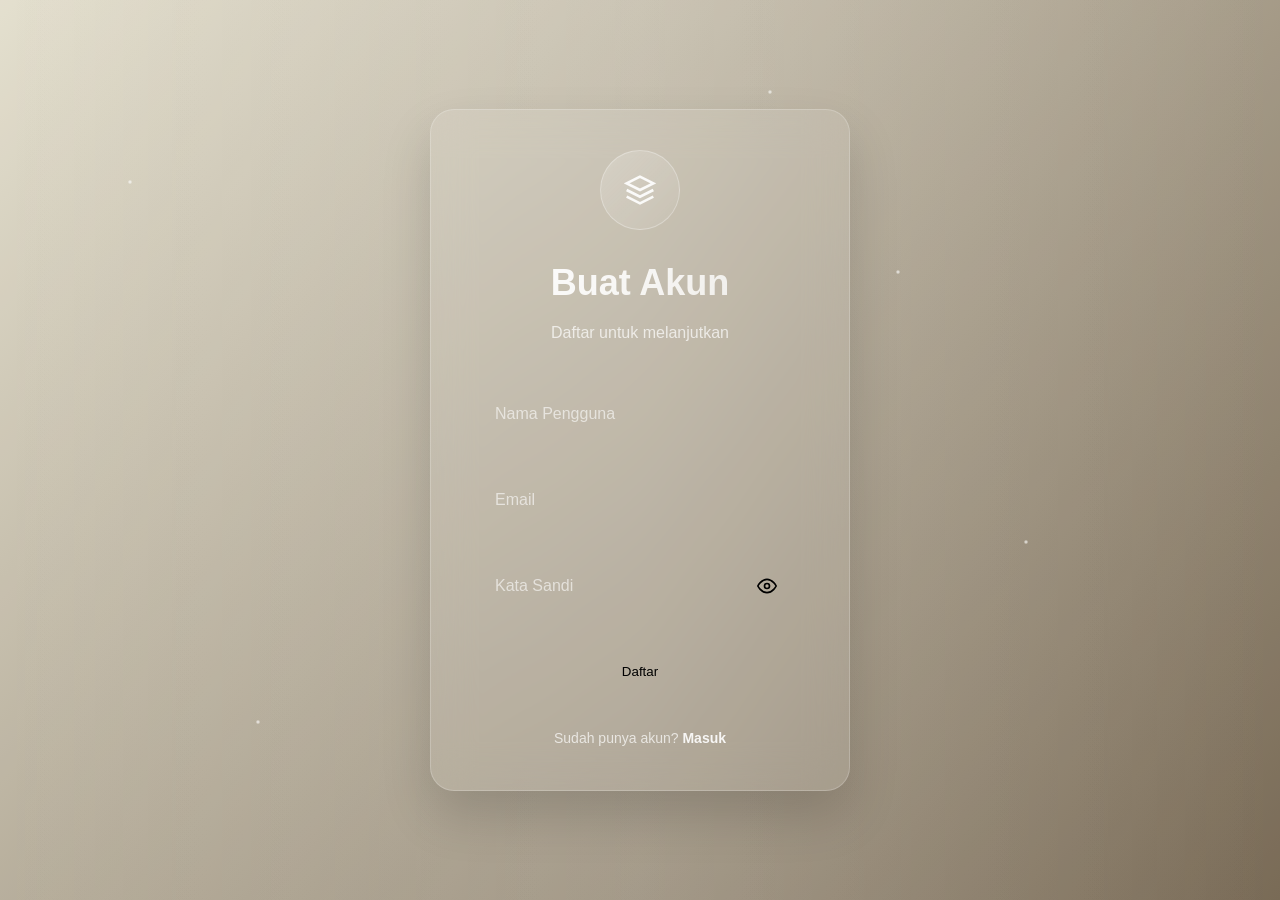
<file: login/register.html>
<!DOCTYPE html>
<html lang="id">
<head>
    <meta charset="UTF-8">
    <meta name="viewport" content="width=device-width, initial-scale=1.0">
    <title>Angkringan 37 - Daftar</title>
    <link rel="stylesheet" href="style.css">
</head>
<body>

    <div class="bg"></div>

    <div class="wave-container">
        <div class="wave wave-1"></div>
        <div class="wave wave-2"></div>
        <div class="wave wave-3"></div>
    </div>

    <div class="particles">
        <div class="particle"></div>
        <div class="particle"></div>
        <div class="particle"></div>
        <div class="particle"></div>
        <div class="particle"></div>
        <div class="particle"></div>
    </div>

    <div class="login-container">
        <div class="login-card" id="card">

            <div class="login-header">
                <div class="gradient-icon">
                    <svg viewBox="0 0 24 24" fill="none" stroke="currentColor" stroke-width="2">
                        <path d="M12 2L2 7l10 5 10-5-10-5z"/>
                        <path d="M2 17l10 5 10-5"/>
                        <path d="M2 12l10 5 10-5"/>
                    </svg>
                </div>
                <h2>Buat Akun</h2>
                <p>Daftar untuk melanjutkan</p>
            </div>

            <form id="registerForm" novalidate>

                <div class="form-group">
                    <div class="input-container">
                        <input type="text" id="username" name="username" required placeholder=" " autocomplete="username">
                        <label for="username">Nama Pengguna</label>
                    </div>
                </div>

                <div class="form-group">
                    <div class="input-container">
                        <input type="email" id="email" name="email" required placeholder=" " autocomplete="email">
                        <label for="email">Email</label>
                    </div>
                </div>

                <div class="form-group">
                    <div class="input-container password-container">
                        <input type="password" id="password" name="password" required placeholder=" " autocomplete="new-password">
                        <label for="password">Kata Sandi</label>
                        <button type="button" class="password-toggle" id="passwordToggle" aria-label="Tampilkan kata sandi">
                            <svg class="eye-open" viewBox="0 0 24 24" fill="none" stroke="currentColor" stroke-width="2">
                                <path d="M1 12s4-8 11-8 11 8 11 8-4 8-11 8-11-8-11-8z"/>
                                <circle cx="12" cy="12" r="3"/>
                            </svg>
                            <svg class="eye-closed" viewBox="0 0 24 24" fill="none" stroke="currentColor" stroke-width="2">
                                <path d="M17.94 17.94A10.07 10.07 0 0 1 12 20c-7 0-11-8-11-8a18.45 18.45 0 0 1 5.06-5.94"/>
                                <path d="M9.9 4.24A9.12 9.12 0 0 1 12 4c7 0 11 8 11 8a18.5 18.5 0 0 1-2.16 3.19"/>
                                <line x1="1" y1="1" x2="23" y2="23"/>
                            </svg>
                        </button>
                    </div>
                </div>

                <button type="submit" class="gradient-button" id="submitBtn">
                    <span class="btn-text">Daftar</span>
                    <div class="btn-loader">
                        <span></span><span></span><span></span>
                    </div>
                </button>

                <p id="message"></p>

            </form>

            <div class="signup-link">
                <p>Sudah punya akun? <a href="index.html">Masuk</a></p>
            </div>

        </div>
    </div>

    <script src="js/register.js"></script>
</body>
</html>
</file>
<file: css/templatemo-style.css>
/** 

Cafe House Template

http://www.templatemo.com/tm-466-cafe-house


    
COLOR CODES
  Gold: #c79c60;
*/

/** Preloader 
* https://ihatetomatoes.net/create-custom-preloading-screen/
*/
#loader-wrapper {
    position: fixed;
    top: 0;
    left: 0;
    width: 100%;
    height: 100%;
    z-index: 1000;
}
#loader {
    display: block;
    position: relative;
    left: 50%;
    top: 50%;
    width: 150px;
    height: 150px;
    margin: -75px 0 0 -75px;
    border-radius: 50%;
    border: 3px solid transparent;
    border-top-color: #3498db;

    -webkit-animation: spin 2s linear infinite; /* Chrome, Opera 15+, Safari 5+ */
    animation: spin 2s linear infinite; /* Chrome, Firefox 16+, IE 10+, Opera */

    z-index: 1001;
}
#loader:before {
    content: "";
    position: absolute;
    top: 5px;
    left: 5px;
    right: 5px;
    bottom: 5px;
    border-radius: 50%;
    border: 3px solid transparent;
    border-top-color: #e74c3c;

    -webkit-animation: spin 3s linear infinite; /* Chrome, Opera 15+, Safari 5+ */
    animation: spin 3s linear infinite; /* Chrome, Firefox 16+, IE 10+, Opera */
}

#loader:after {
    content: "";
    position: absolute;
    top: 15px;
    left: 15px;
    right: 15px;
    bottom: 15px;
    border-radius: 50%;
    border: 3px solid transparent;
    border-top-color: #f9c922;

    -webkit-animation: spin 1.5s linear infinite; /* Chrome, Opera 15+, Safari 5+ */
      animation: spin 1.5s linear infinite; /* Chrome, Firefox 16+, IE 10+, Opera */
}

@-webkit-keyframes spin {
    0%   { 
        -webkit-transform: rotate(0deg);  /* Chrome, Opera 15+, Safari 3.1+ */
        -ms-transform: rotate(0deg);  /* IE 9 */
        transform: rotate(0deg);  /* Firefox 16+, IE 10+, Opera */
    }
    100% {
        -webkit-transform: rotate(360deg);  /* Chrome, Opera 15+, Safari 3.1+ */
        -ms-transform: rotate(360deg);  /* IE 9 */
        transform: rotate(360deg);  /* Firefox 16+, IE 10+, Opera */
    }
}
@keyframes spin {
    0%   { 
        -webkit-transform: rotate(0deg);  /* Chrome, Opera 15+, Safari 3.1+ */
        -ms-transform: rotate(0deg);  /* IE 9 */
        transform: rotate(0deg);  /* Firefox 16+, IE 10+, Opera */
    }
    100% {
        -webkit-transform: rotate(360deg);  /* Chrome, Opera 15+, Safari 3.1+ */
        -ms-transform: rotate(360deg);  /* IE 9 */
        transform: rotate(360deg);  /* Firefox 16+, IE 10+, Opera */
    }
}

#loader-wrapper .loader-section {
    position: fixed;
    top: 0;
    width: 51%;
    height: 100%;
    background: #222222;
    z-index: 1000;
    -webkit-transform: translateX(0);  /* Chrome, Opera 15+, Safari 3.1+ */
    -ms-transform: translateX(0);  /* IE 9 */
    transform: translateX(0);  /* Firefox 16+, IE 10+, Opera */
}

#loader-wrapper .loader-section.section-left {
    left: 0;
}

#loader-wrapper .loader-section.section-right {
    right: 0;
}

/* Loaded */
.loaded #loader-wrapper .loader-section.section-left {
    -webkit-transform: translateX(-100%);  /* Chrome, Opera 15+, Safari 3.1+ */
        -ms-transform: translateX(-100%);  /* IE 9 */
            transform: translateX(-100%);  /* Firefox 16+, IE 10+, Opera */

    -webkit-transition: all 0.7s 0.3s cubic-bezier(0.645, 0.045, 0.355, 1.000);  
            transition: all 0.7s 0.3s cubic-bezier(0.645, 0.045, 0.355, 1.000);
}

.loaded #loader-wrapper .loader-section.section-right {
    -webkit-transform: translateX(100%);  /* Chrome, Opera 15+, Safari 3.1+ */
        -ms-transform: translateX(100%);  /* IE 9 */
            transform: translateX(100%);  /* Firefox 16+, IE 10+, Opera */

-webkit-transition: all 0.7s 0.3s cubic-bezier(0.645, 0.045, 0.355, 1.000);  
    transition: all 0.7s 0.3s cubic-bezier(0.645, 0.045, 0.355, 1.000);
}

.loaded #loader {
    opacity: 0;
    -webkit-transition: all 0.3s ease-out;  
            transition: all 0.3s ease-out;
}
.loaded #loader-wrapper {
    visibility: hidden;

    -webkit-transform: translateY(-100%);  /* Chrome, Opera 15+, Safari 3.1+ */
        -ms-transform: translateY(-100%);  /* IE 9 */
            transform: translateY(-100%);  /* Firefox 16+, IE 10+, Opera */

    -webkit-transition: all 0.3s 1s ease-out;  
            transition: all 0.3s 1s ease-out;
}
/* end Preloader */

body { overflow-x: hidden; }
ul { 
  margin: 0; 
  padding: 0;
}
* { font-family: 'Open Sans', sans-serif; }
.container { max-width: 960px; }
.tm-handwriting-font { font-family: 'Damion', cursive; }
.tm-top-header {
  background: black;
  color: white;
}
.tm-site-logo,
 .tm-site-name {
  vertical-align: bottom;
}
.tm-site-name {
  color: #c79c60;
  display: inline-block;
  font-size: 32px;
  margin: 0 10px;  
}
.tm-logo-container { padding: 10px 0; }
.tm-nav {
  display: -webkit-box;
  display: -webkit-flex;
  display: -ms-flexbox;
  display: flex;
  -webkit-box-align: center;
  -webkit-align-items: center;
      -ms-flex-align: center;
          align-items: center;
  font-weight: 700;
  text-transform: uppercase;  
}
.tm-nav li {
  list-style: none;
  float: left;
}
.tm-nav li a {
  color: white;
  display: inline-block;
  padding: 15px 15px 20px 30px;
  -webkit-transition: all 0.3s ease;
          transition: all 0.3s ease;
}
.tm-nav li a:hover,
 .tm-nav li a:focus,
 .tm-nav li a.active {  
  color: #c79c60;
  text-decoration: none;
}
.tm-nav li a.active {
  background: url(../img/logo.png) no-repeat, url(../img/nav-underline.png) no-repeat;
  background-size: 20px, 74px 17px;
  background-position: 0% 30%, center bottom;
}
.tm-top-header-inner {
  display: -webkit-box;
  display: -webkit-flex;
  display: -ms-flexbox;
  display: flex;
  -webkit-box-pack: justify;
  -webkit-justify-content: space-between;
      -ms-flex-pack: justify;
          justify-content: space-between;
  padding-top: 10px;
  padding-bottom: 10px;
}
.mobile-menu-icon { display: none; }
.tm-section { margin-bottom: 60px; }
.tm-section-margin-bottom-0 { margin-bottom: 0; }

/* Welcome */
.tm-welcome-section {
  background: #282726;
  text-align: center;
}
.white-text { color: white; }
.blue-text { color: #0066CC; }
.gold-text { color: #c79c60; }
.gray-text { color: #949494; }
.green-text { color: #30A430; }
.tm-welcome-header { font-size: 56px; }
.tm-welcome-header-2 {
  font-family: 'Times New Roman', serif;
  font-size: 62px;
  text-transform: uppercase;
}
.tm-welcome-content {
  margin: 150px auto 350px;
  max-width: 650px;
}
.tm-welcome-description { text-align: justify; }
.tm-welcome-img-container { text-align: right; }
.tm-more-button-welcome { margin: 40px auto; }
.tm-more-button {  
  display: -webkit-box;  
  display: -webkit-flex;  
  display: -ms-flexbox;  
  display: flex;
  -webkit-box-pack: center;
  -webkit-justify-content: center;
      -ms-flex-pack: center;
          justify-content: center;
  -webkit-box-align: center;
  -webkit-align-items: center;
      -ms-flex-align: center;
          align-items: center;
  background-image: url(../img/tm-brown-button.png);
  width: 196px;
  height: 46px;  
  text-transform: uppercase;
  font-size: 16px;
  color: #c79c60;
  -webkit-transition: all 0.3s ease;
          transition: all 0.3s ease;
}
.tm-more-button:hover,
.tm-more-button:focus {
  color: white;
  text-decoration: none;
}
.tm-position-relative { position: relative; }
.tm-table-set {
  position: absolute;
  bottom: -100px;
  left: 0;
}
.tm-lights-container {
  position: absolute;
  top: 0;
  left: 0;
  display: -webkit-box;
  display: -webkit-flex;
  display: -ms-flexbox;
  display: flex;
  -webkit-box-pack: justify;
  -webkit-justify-content: space-between;
      -ms-flex-pack: justify;
          justify-content: space-between;
  width: 100%;
}

/* Main content */
.light-gray-bg { background-color: #e4e4e4; }
.tm-main-section { padding-top: 170px; }
.img-thumbnail { padding: 8px; }
.inline-block { display: inline-block; }
.shadow-img {
  background: url(../img/shadow.png) no-repeat center bottom;
  padding-bottom: 7px;
}
.margin-top-30 { margin-top: 30px; }

/* Footer */
.tm-black-bg {
  background-color: #302f2f;
  color: white;
  padding-top: 50px;
}
.tm-footer-div-title {
  color: white;
  font-size: 21px;
  font-weight: 700;
}
.tm-footer-nav {
  font-weight: 700;
  text-transform: uppercase;
}
.tm-footer-nav ul { list-style: none; }
.tm-footer-nav li { padding: 15px 0 0 0; }
.tm-footer-nav li a { color: white; }
.tm-footer-nav li a:hover {
  color: #c79c60;
  text-decoration: none;
}
.margin-bottom-30 { margin-bottom: 30px; }
.margin-bottom-60 { margin-bottom: 60px; }
.margin-top-60 { margin-top: 60px; }
.margin-top-15 { margin-top: 15px; }
.copyright-text {
  margin-top: 30px;
  margin-bottom: 30px;
}
.tm-social-icon {
  background-color: #505050;
  color: white;
  display: inline-block;
  font-size: 20px;
  -webkit-transition: all 0.3s ease;
  transition: all 0.3s ease;
  width: 35px;
  height: 35px;
  border-radius: 2px;
  text-align: center;
  padding-top: 4px;
  margin-right: 10px;
}
.tm-social-icon:last-child { margin-right: 0; }
.tm-social-icon:hover,
.tm-social-icon:focus {
  background-color: #BB8232;
  color: white;
}
.tm-social-icons-container { margin-top: 25px; }
.tm-popular-item {
  background: url(../img/popular-item-bg.png) no-repeat;
  background-size: 100% 100%;
  max-width: 294px;
  margin-top: 30px;  
  margin-bottom: 80px;
}
.tm-popular-item-img { margin-left: 3px; }
.tm-popular-items-container {
  display: -webkit-box;
  display: -webkit-flex;
  display: -ms-flexbox;
  display: flex;
  -webkit-flex-wrap: wrap;
      -ms-flex-wrap: wrap;
          flex-wrap: wrap;
  -webkit-box-pack: justify;
  -webkit-justify-content: space-between;
      -ms-flex-pack: justify;
          justify-content: space-between;
  margin-bottom: 40px;
}
.tm-popular-items-container:last-child { margin-top: 15px; }
.tm-popular-item-description {
  padding: 0 30px 60px;
  position: relative;
  text-align: center;
}
.tm-popular-item-title,
.order-now-link {
  color: rgb(174,174,174);
  -webkit-transition: all 0.3s ease;
          transition: all 0.3s ease;
}
.order-now-link {
  font-size: 24px;
  border: 2px solid rgb(174,174,174);
  border-radius: 50%;
  width: 85px;
  height: 85px;
  padding-top: 8px;
  -webkit-transition: all 0.3s ease;
          transition: all 0.3s ease;
}
.tm-popular-item:hover { background-image: url(../img/popular-item-bg-hover.png); }
.tm-popular-item:hover .tm-popular-item-title { color: #c79c60; }
.tm-popular-item:hover hr {
  border-color: #c79c60;
  -webkit-transition: all 0.3s ease;
          transition: all 0.3s ease;
}
.tm-popular-item:hover .order-now-link {
  border-color: #c79c60;
  color: #c79c60;
  text-decoration: none;
}
.tm-popular-item-title {
  font-size: 34px;
  margin-top: 0;
  margin-bottom: 0;
}
.tm-popular-item-hr {
  margin-top: 0;
  margin-bottom: 15px;
}
.bigger-first-letter { font-size: 60px; }
.order-now-container {
  width: 100px;
  height: 100px;
  background-color: rgb(82, 76, 76);
  border-radius: 50%;
  margin: 0 auto;
  display: -webkit-box;
  display: -webkit-flex;
  display: -ms-flexbox;
  display: flex;
  -webkit-box-align: center;
  -webkit-align-items: center;
      -ms-flex-align: center;
          align-items: center;
  -webkit-box-pack: center;
  -webkit-justify-content: center;
      -ms-flex-pack: center;
          justify-content: center;
  color: white;
  position: absolute;
  left: 92px;
  bottom: -50px;
}
.tm-special-item {
  display: inline-block;
  padding: 8px;
  background-color: white;
  max-width: 100%;
}
.tm-special-img-container {
  display: inline-block;
  position: relative;
  max-width: 100%;
}

.tm-special-description {
  position: absolute;
  left: 0;
  bottom: 0;
  color: white;
  background: rgba(0,0,0,0.6);
  width: 100%;
  padding: 12px 10px 5px;
}
.tm-special-title { margin-top: 0; }
.tm-special-container {
  display: -webkit-box;
  display: -webkit-flex;
  display: -ms-flexbox;
  display: flex;
  -webkit-box-pack: justify;
  -webkit-justify-content: space-between;
      -ms-flex-pack: justify;
          justify-content: space-between;
}
.tm-special-container-right {
  display: -webkit-box;
  display: -webkit-flex;
  display: -ms-flexbox;
  display: flex;
  -webkit-box-orient: vertical;
  -webkit-box-direction: normal;
  -webkit-flex-direction: column;
      -ms-flex-direction: column;
          flex-direction: column;
  -webkit-box-pack: justify;
  -webkit-justify-content: space-between;
      -ms-flex-pack: justify;
          justify-content: space-between;
}
.tm-special-container-lower {
  display: -webkit-box;
  display: -webkit-flex;
  display: -ms-flexbox;
  display: flex;
  -webkit-box-pack: justify;
  -webkit-justify-content: space-between;
      -ms-flex-pack: justify;
          justify-content: space-between;
}

/* http://stackoverflow.com/questions/488830/ol-with-numbers-another-color */
ol { counter-reset: item }
ol li { display: block }
ol li:before { 
  content: counter(item) ". "; 
  counter-increment: item;
  color: #c79c60; 
  font-weight: 700;
}
.tm-section-header-container {
  display: -webkit-box;
  display: -webkit-flex;
  display: -ms-flexbox;
  display: flex;
  -webkit-box-align: end;
  -webkit-align-items: flex-end;
      -ms-flex-align: end;
          align-items: flex-end;
}
/*http://stackoverflow.com/questions/1032914/how-to-make-a-div-to-fill-a-remaining-horizontal-space-a-very-simple-but-annoyi*/
.tm-section-header { width: 350px; }
.tm-hr-container {
  width: 100%;
  height: 41px;
}
.tm-hr { border-color: #c79c60; }
.tm-daily-menu-container { overflow: hidden; }

/* Menu */
.tm-side-menu {
  color: white;
  width: 242px;
  padding-top: 7px;
  position: relative;
  z-index: 1;
  text-align: center;
  text-transform: uppercase;  
}
.tm-side-menu-bg {
  position: absolute;
  top: 0;
  left: 0;
}
.tm-side-menu li { list-style: none; }
.tm-side-menu li a {
  color: #7c6a51;
  padding: 7px;
  display: block;
  -webkit-transition: all 0.3s ease;
          transition: all 0.3s ease;
}
.tm-side-menu li a:hover,
.tm-side-menu li a.active {
  color: #c79c60;
  text-decoration: none;
}
.tm-product {
  margin-right: 0;
  margin-left: auto;
  max-width: 652px;
  display: -webkit-box;
  display: -webkit-flex;
  display: -ms-flexbox;
  display: flex;
  -webkit-box-pack: justify;
  -webkit-justify-content: space-between;
      -ms-flex-pack: justify;
          justify-content: space-between;
  -webkit-box-align: center;
  -webkit-align-items: center;
      -ms-flex-align: center;
          align-items: center;
  background-color: white;
  padding: 20px;
}
.tm-product-text { max-width: 325px; }
.tm-product-price {
  width: 100px;
  height: 100px;
  background-color: rgb(82, 76, 76);
  border-radius: 50%;
  display: -webkit-box;
  display: -webkit-flex;
  display: -ms-flexbox;
  display: flex;
  -webkit-box-align: center;
  -webkit-align-items: center;
      -ms-flex-align: center;
          align-items: center;
  -webkit-box-pack: center;
  -webkit-justify-content: center;
      -ms-flex-pack: center;
          justify-content: center;
  color: white;
  position: relative;
}
.tm-product-title {
  margin-top: 0;
  margin-bottom: 15px;
  -webkit-transition: all 0.3s ease;
          transition: all 0.3s ease;
}
.tm-product-description {
  margin-bottom: 0;
  text-align: justify;
}
.tm-product-price-link {
  border: 2px solid rgb(174,174,174);
  border-radius: 50%;
  width: 85px;
  height: 85px;
  -webkit-transition: all 0.3s ease;
          transition: all 0.3s ease;
  text-align: center;
  padding-top: 7px;
  font-size: 40px;
  color: rgb(174,174,174);
}
.tm-product {
  cursor: pointer;
  margin-bottom: 20px;
}
.tm-product:hover .tm-product-price-link {
  border-color: #c79c60;
  color: #c79c60;
  text-decoration: none;  
}
.tm-product:hover .tm-product-title { color: #c79c60; }
.tm-product-price-currency {
  font-size: 20px;
  position: absolute;
  top: 24px;
  left: 22px;
}
.form-control {
  border-color: #c79c60;
  border-radius: 10px;
}
.form-control:focus { 
  border-color: rgb(136, 93, 33); 
  -webkit-box-shadow: inset 0 1px 1px rgba(0,0,0,.075), 0 0 8px rgba(199, 156, 96, 0.6); 
          box-shadow: inset 0 1px 1px rgba(0,0,0,.075), 0 0 8px rgba(199, 156, 96, 0.6);
}
button.tm-more-button {
  background-color: transparent;
  border: 0;
  display: block;
  outline: 0;
}
#google-map { 
  height: 350px;
  border: 3px solid #fff;
  border-radius: 10px;
}

@media screen and (max-width: 991px) {
  .tm-welcome-content { margin-bottom: 250px; }
  .tm-main-section { padding-top: 200px; }
  .light { 
    width: 240px; 
    height: auto;
  }
  .tm-footer-div { margin-bottom: 40px; }
  .tm-special-container { display: block; }
  .tm-special-container-left { margin-bottom: 15px; }
  .tm-special-container-lower {
    -webkit-box-pack: start;
    -webkit-justify-content: flex-start;
        -ms-flex-pack: start;
            justify-content: flex-start;
    margin-top: 15px;
  }
  .tm-special-container-lower .tm-special-item { margin-right: 10px; }
  .tm-special-container-lower .tm-special-item:last-child { margin-right: 0; }
  .tm-product { margin-left: 0; }
  .tm-daily-menu-img { margin-bottom: 30px; }
  #google-map { margin-top: 50px; }
}

@media screen and (max-width: 767px) {
  .tm-nav { display: none; }
  .tm-nav li a { padding-left: 35px; }
  .tm-logo-container { margin-left: 15px; }  
  .mobile-menu-icon {
    display: block;
    cursor: pointer;
    color: #c79c60;
    font-size: 30px;
    position: fixed;
    top: 15px;
    right: 15px;
    background-color: rgba(0,0,0,0.6);
    padding: 6px 15px;
    z-index: 1000;
  }
  .tm-nav {
    height: auto;
    position: fixed;
    z-index: 1000;
    top: 69px;
    right: 15px;
    background-color: rgba(0,0,0,0.7);
  }
  .tm-nav li { float: none; }
  .tm-nav li a {
     display: block;
     padding-bottom: 15px;
     margin-bottom: 5px;
  }
  .tm-nav li a.active { background-position: 7% 30%, 40% bottom; }
  .light-1, .light-2 { display: none; }
  .tm-lights-container { -webkit-box-pack: center; -webkit-justify-content: center; -ms-flex-pack: center; justify-content: center; }
  .tm-welcome-header { font-size: 40px; }
  .tm-welcome-img-container { 
    margin-top: 30px;
    text-align: left; 
  }
  .tm-header-line { width: 44px; }
  .tm-main-section { padding-top: 130px; }
  .tm-section-header-container { 
    -webkit-box-align: start; 
    -webkit-align-items: flex-start; 
        -ms-flex-align: start; 
            align-items: flex-start;
    -webkit-box-orient: vertical;
    -webkit-box-direction: normal;
    -webkit-flex-direction: column;
        -ms-flex-direction: column;
            flex-direction: column; 
  }
}

@media screen and (max-width: 650px) {
  .tm-welcome-content {  margin-bottom: 190px; }
  .tm-product {
    -webkit-box-orient: vertical;
    -webkit-box-direction: normal;
    -webkit-flex-direction: column;
        -ms-flex-direction: column;
            flex-direction: column;
  }
  .tm-product-text {
    max-width: 100%;
    margin-top: 20px;
    margin-bottom: 15px;
    text-align: center;
  }
  .tm-product-description { text-align: center; }
}

@media screen and (max-width: 550px) {
  .tm-welcome-content { margin-bottom: 130px; }
}

@media screen and (max-width: 450px) {
  .tm-welcome-content { margin-bottom: 90px; }
}

@media screen and (max-width: 370px) {
  .tm-welcome-content { margin-bottom: 60px; }
}

/* LOGIN BUTTON */
.login-btn{
    display:inline-flex;
    align-items:center;
    justify-content:center;
    gap:8px;
    padding:10px 25px;
    background:linear-gradient(135deg,#c79c60,#e8be7b);
    color:white !important;
    text-decoration:none !important;
    border-radius:50px;
    font-weight:bold;
    transition:.3s;
    box-shadow:0 4px 15px rgba(199,156,96,.4);
}

.login-btn:hover{
    transform:translateY(-3px);
    box-shadow:0 8px 20px rgba(199,156,96,.6);
}

/* USER INFO */
.user-badge{
    background:white;
    color:#8b5e3c;
    padding:10px 18px;
    border-radius:30px;
    font-weight:600;
    margin-right:15px;
    display:inline-block;
    box-shadow:0 3px 10px rgba(0,0,0,.15);
}

/* NAVBAR */
.tm-nav{
    display:flex;
    align-items:center;
    gap:15px;
}
</file>
<file: login/style.css>
/* Gradient Wave Login Form - Complete & Self-Contained */

* {
    margin: 0;
    padding: 0;
    box-sizing: border-box;
}

body {
    font-family: -apple-system, BlinkMacSystemFont, 'Segoe UI', Roboto, sans-serif;
    background: linear-gradient(-45deg, #000000, #1F150C, #412D15, #E1DCC9);
    background-size: 400% 400%;
    animation: gradientFlow 15s ease infinite;
    min-height: 100vh;
    display: flex;
    align-items: center;
    justify-content: center;
    padding: 20px;
    line-height: 1.6;
    overflow: hidden;
    position: relative;
}

@keyframes gradientFlow {
    0% { background-position: 0% 50%; }
    50% { background-position: 100% 50%; }
    100% { background-position: 0% 50%; }
}

/* Animated Wave Background */
.wave-container {
    position: fixed;
    top: 0;
    left: 0;
    width: 100%;
    height: 100%;
    z-index: 1;
    pointer-events: none;
}

.wave {
    position: absolute;
    top: 0;
    left: -50%;
    width: 200%;
    height: 100%;
    background: linear-gradient(90deg, transparent, rgba(255,255,255,0.1), transparent);
    transform-origin: center;
}

.wave-1 {
    animation: waveMove 20s linear infinite;
    animation-delay: 0s;
}

.wave-2 {
    animation: waveMove 25s linear infinite reverse;
    animation-delay: -5s;
    background: linear-gradient(90deg, transparent, rgba(255,255,255,0.05), transparent);
}

.wave-3 {
    animation: waveMove 30s linear infinite;
    animation-delay: -10s;
    background: linear-gradient(90deg, transparent, rgba(255,255,255,0.08), transparent);
}

.wave-4 {
    animation: waveMove 35s linear infinite reverse;
    animation-delay: -15s;
    background: linear-gradient(90deg, transparent, rgba(255,255,255,0.03), transparent);
}

@keyframes waveMove {
    0% { transform: translateX(-50%) skewX(-5deg); }
    100% { transform: translateX(50%) skewX(-5deg); }
}

/* Gradient Particles */
.gradient-particles {
    position: fixed;
    top: 0;
    left: 0;
    width: 100%;
    height: 100%;
    z-index: 2;
    pointer-events: none;
}

.particle {
    position: absolute;
    width: 4px;
    height: 4px;
    background: radial-gradient(circle, rgba(255,255,255,0.8), transparent);
    border-radius: 50%;
    animation: particleFloat 15s linear infinite;
}

.particle:nth-child(1) { top: 20%; left: 10%; animation-delay: 0s; }
.particle:nth-child(2) { top: 60%; left: 80%; animation-delay: -3s; }
.particle:nth-child(3) { top: 80%; left: 20%; animation-delay: -6s; }
.particle:nth-child(4) { top: 30%; left: 70%; animation-delay: -9s; }
.particle:nth-child(5) { top: 10%; left: 60%; animation-delay: -12s; }
.particle:nth-child(6) { top: 70%; left: 40%; animation-delay: -15s; }

@keyframes particleFloat {
    0%, 100% { transform: translateY(0) translateX(0) scale(1); opacity: 0; }
    10%, 90% { opacity: 1; }
    50% { transform: translateY(-100px) translateX(50px) scale(1.5); }
}

.login-container {
    width: 100%;
    max-width: 420px;
    position: relative;
    z-index: 10;
}

.login-card {
    background: rgba(255, 255, 255, 0.1);
    backdrop-filter: blur(20px);
    -webkit-backdrop-filter: blur(20px);
    border: 1px solid rgba(255, 255, 255, 0.2);
    border-radius: 24px;
    padding: 40px;
    position: relative;
    overflow: hidden;
    box-shadow: 0 25px 50px rgba(0, 0, 0, 0.15);
    transition: all 0.3s ease;
}

.login-card:hover {
    transform: translateY(-5px);
    box-shadow: 0 35px 70px rgba(0, 0, 0, 0.2);
}

.card-glow {
    position: absolute;
    top: -2px;
    left: -2px;
    right: -2px;
    bottom: -2px;
    background: linear-gradient(45deg, #000000, #1F150C, #412D15, #E1DCC9);
    background-size: 400% 400%;
    animation: gradientFlow 8s ease infinite;
    border-radius: 24px;
    z-index: -1;
    opacity: 0;
    transition: opacity 0.3s ease;
}

.login-card:hover .card-glow {
    opacity: 1;
}

.login-header {
    text-align: center;
    margin-bottom: 40px;
}

.gradient-icon {
    width: 80px;
    height: 80px;
    margin: 0 auto 24px;
    background: linear-gradient(135deg, rgba(255,255,255,0.2), rgba(255,255,255,0.05));
    border-radius: 50%;
    display: flex;
    align-items: center;
    justify-content: center;
    position: relative;
    overflow: hidden;
    border: 1px solid rgba(255,255,255,0.3);
}

.icon-wave {
    position: absolute;
    top: 0;
    left: -100%;
    width: 100%;
    height: 100%;
    background: linear-gradient(90deg, transparent, rgba(255,255,255,0.3), transparent);
    animation: iconWaveMove 3s ease-in-out infinite;
}

@keyframes iconWaveMove {
    0% { left: -100%; }
    100% { left: 100%; }
}

.gradient-icon svg {
    width: 32px;
    height: 32px;
    color: rgba(255,255,255,0.9);
    z-index: 1;
}

.login-header h2 {
    color: rgba(255,255,255,0.95);
    font-size: 2.25rem;
    font-weight: 700;
    margin-bottom: 8px;
    background: linear-gradient(135deg, #ffffff, rgba(255,255,255,0.7));
    -webkit-background-clip: text;
    background-clip: text;
    -webkit-text-fill-color: transparent;
}

.login-header p {
    color: rgba(255,255,255,0.7);
    font-size: 16px;
    font-weight: 400;
}

/* Gradient Form Styles */
.form-group {
    margin-bottom: 28px;
    position: relative;
}

.input-container {
    position: relative;
    overflow: hidden;
    border-radius: 16px;
}

.input-bg {
    position: absolute;
    top: 0;
    left: 0;
    right: 0;
    bottom: 0;
    background: rgba(255,255,255,0.1);
    -webkit-backdrop-filter: blur(10px);
    backdrop-filter: blur(10px);
    border: 1px solid rgba(255,255,255,0.2);
    border-radius: 16px;
    transition: all 0.3s ease;
}

.input-container:focus-within .input-bg {
    background: rgba(255,255,255,0.15);
    border-color: rgba(255,255,255,0.4);
    box-shadow: 0 8px 25px rgba(0,0,0,0.1);
}

.input-container input {
    width: 100%;
    background: transparent;
    border: none;
    padding: 20px 24px;
    color: rgba(255,255,255,0.95);
    font-size: 16px;
    font-weight: 500;
    outline: none;
    position: relative;
    z-index: 2;
}

.input-container input::placeholder {
    color: transparent;
}

.input-container input:-webkit-autofill,
.input-container input:-webkit-autofill:hover,
.input-container input:-webkit-autofill:focus {
    -webkit-box-shadow: 0 0 0 30px rgba(255,255,255,0.1) inset;
    -webkit-text-fill-color: rgba(255,255,255,0.95);
}

.input-container label {
    position: absolute;
    left: 24px;
    top: 50%;
    transform: translateY(-50%);
    color: rgba(255,255,255,0.6);
    font-size: 16px;
    font-weight: 400;
    pointer-events: none;
    transition: all 0.3s ease;
    z-index: 3;
}

.input-container input:focus + label,
.input-container input:not(:placeholder-shown) + label {
    top: 12px;
    font-size: 12px;
    color: rgba(255,255,255,0.8);
    transform: translateY(0);
}

.input-wave {
    position: absolute;
    bottom: 0;
    left: -100%;
    width: 100%;
    height: 2px;
    background: linear-gradient(90deg, transparent, rgba(255,255,255,0.8), transparent);
    transition: all 0.3s ease;
    z-index: 4;
}

.input-container:focus-within .input-wave {
    left: 100%;
    animation: inputWaveFlow 1s ease-in-out;
}

@keyframes inputWaveFlow {
    0% { left: -100%; }
    100% { left: 100%; }
}

/* Password Toggle */
.password-container {
    padding-right: 60px;
}

.password-toggle {
    position: absolute;
    right: 12px;
    top: 50%;
    transform: translateY(-50%);
    background: transparent;
    border: none;
    width: 40px;
    height: 40px;
    border-radius: 12px;
    cursor: pointer;
    display: flex;
    align-items: center;
    justify-content: center;
    z-index: 5;
    overflow: hidden;
    transition: all 0.3s ease;
}

.toggle-bg {
    position: absolute;
    top: 0;
    left: 0;
    right: 0;
    bottom: 0;
    background: rgba(255,255,255,0.1);
    border-radius: 12px;
    opacity: 0;
    transition: all 0.3s ease;
}

.password-toggle:hover .toggle-bg {
    opacity: 1;
}

.toggle-icon {
    position: relative;
    z-index: 1;
    width: 20px;
    height: 20px;
    color: rgba(255,255,255,0.7);
}

.toggle-icon svg {
    width: 100%;
    height: 100%;
    position: absolute;
    top: 0;
    left: 0;
    transition: all 0.3s ease;
}

.eye-closed {
    opacity: 0;
    transform: scale(0.8);
}

.password-toggle.show-password .eye-open {
    opacity: 0;
    transform: scale(0.8);
}

.password-toggle.show-password .eye-closed {
    opacity: 1;
    transform: scale(1);
}

/* Form Options */
.form-options {
    display: flex;
    justify-content: space-between;
    align-items: center;
    margin-bottom: 32px;
    flex-wrap: wrap;
    gap: 16px;
}

.checkbox-container {
    display: flex;
    align-items: center;
    cursor: pointer;
}

.checkbox-container input[type="checkbox"] {
    display: none;
}

.checkbox-label {
    display: flex;
    align-items: center;
    gap: 12px;
    cursor: pointer;
    user-select: none;
    color: rgba(255,255,255,0.8);
    font-size: 14px;
    font-weight: 500;
}

.gradient-checkbox {
    width: 20px;
    height: 20px;
    border-radius: 6px;
    position: relative;
    overflow: hidden;
}

.checkbox-bg {
    position: absolute;
    top: 0;
    left: 0;
    right: 0;
    bottom: 0;
    background: rgba(255,255,255,0.1);
    border: 1px solid rgba(255,255,255,0.3);
    border-radius: 6px;
    transition: all 0.3s ease;
}

.checkbox-container input[type="checkbox"]:checked + .checkbox-label .checkbox-bg {
    background: linear-gradient(135deg, #667eea, #764ba2);
    border-color: rgba(255,255,255,0.5);
}

.gradient-checkbox svg {
    position: absolute;
    top: 50%;
    left: 50%;
    transform: translate(-50%, -50%) scale(0);
    width: 12px;
    height: 12px;
    color: white;
    transition: all 0.3s ease;
    z-index: 1;
}

.checkbox-container input[type="checkbox"]:checked + .checkbox-label svg {
    transform: translate(-50%, -50%) scale(1);
}

.forgot-link {
    color: rgba(255,255,255,0.8);
    text-decoration: none;
    font-size: 14px;
    font-weight: 500;
    transition: all 0.3s ease;
    position: relative;
}

.forgot-link::after {
    content: '';
    position: absolute;
    bottom: -2px;
    left: 0;
    width: 0;
    height: 1px;
    background: rgba(255,255,255,0.8);
    transition: width 0.3s ease;
}

.forgot-link:hover::after {
    width: 100%;
}

.forgot-link:hover {
    color: rgba(255,255,255,1);
}

/* Gradient Button */
.gradient-button {
    width: 100%;
    background: transparent;
    border: none;
    border-radius: 16px;
    padding: 0;
    cursor: pointer;
    position: relative;
    margin-bottom: 28px;
    overflow: hidden;
    height: 56px;
}

.button-bg {
    position: absolute;
    top: 0;
    left: 0;
    right: 0;
    bottom: 0;
    background: linear-gradient(135deg, rgba(255,255,255,0.2), rgba(255,255,255,0.1));
    border: 1px solid rgba(255,255,255,0.3);
    border-radius: 16px;
    transition: all 0.3s ease;
}

.gradient-button:hover .button-bg {
    background: linear-gradient(135deg, rgba(255,255,255,0.3), rgba(255,255,255,0.15));
    border-color: rgba(255,255,255,0.5);
    box-shadow: 0 8px 25px rgba(0,0,0,0.15);
}

.button-content {
    position: relative;
    z-index: 2;
    display: flex;
    align-items: center;
    justify-content: center;
    height: 100%;
    color: rgba(255,255,255,0.95);
    font-size: 16px;
    font-weight: 600;
}

.btn-loader {
    position: absolute;
    display: flex;
    gap: 4px;
    opacity: 0;
    transition: opacity 0.3s ease;
}

.loader-wave {
    width: 4px;
    height: 16px;
    background: rgba(255,255,255,0.8);
    border-radius: 2px;
    animation: loaderWave 1.2s ease-in-out infinite;
}

.loader-wave:nth-child(2) { animation-delay: 0.1s; }
.loader-wave:nth-child(3) { animation-delay: 0.2s; }

@keyframes loaderWave {
    0%, 80%, 100% { transform: scaleY(0.5); opacity: 0.5; }
    40% { transform: scaleY(1); opacity: 1; }
}

.gradient-button.loading .btn-text {
    opacity: 0;
}

.gradient-button.loading .btn-loader {
    opacity: 1;
}

.button-ripple {
    position: absolute;
    top: 0;
    left: 0;
    right: 0;
    bottom: 0;
    border-radius: 16px;
    overflow: hidden;
    pointer-events: none;
}

/* Divider */
.divider {
    display: flex;
    align-items: center;
    margin: 28px 0;
    gap: 16px;
}

.divider-line {
    flex: 1;
    height: 1px;
    position: relative;
    overflow: hidden;
}

.line-gradient {
    position: absolute;
    top: 0;
    left: -100%;
    width: 100%;
    height: 100%;
    background: linear-gradient(90deg, transparent, rgba(255,255,255,0.3), transparent);
    animation: lineFlow 3s ease-in-out infinite;
}

@keyframes lineFlow {
    0%, 100% { left: -100%; }
    50% { left: 100%; }
}

.divider span {
    color: rgba(255,255,255,0.6);
    font-size: 13px;
    font-weight: 500;
    text-transform: uppercase;
    letter-spacing: 1px;
}

/* Social Login */
.social-login {
    display: flex;
    justify-content: center;
    gap: 16px;
    margin-bottom: 28px;
}

.social-btn {
    width: 50px;
    height: 50px;
    background: transparent;
    border: none;
    border-radius: 14px;
    cursor: pointer;
    display: flex;
    align-items: center;
    justify-content: center;
    position: relative;
    overflow: hidden;
    transition: all 0.3s ease;
}

.social-bg {
    position: absolute;
    top: 0;
    left: 0;
    right: 0;
    bottom: 0;
    border: 1px solid rgba(255,255,255,0.2);
    border-radius: 14px;
    transition: all 0.3s ease;
}

.google-bg {
    background: rgba(255,255,255,0.1);
}

.facebook-bg {
    background: rgba(24, 119, 242, 0.1);
}

.apple-bg {
    background: rgba(0,0,0,0.1);
}

.social-btn:hover .social-bg {
    background: rgba(255,255,255,0.2);
    border-color: rgba(255,255,255,0.4);
    transform: scale(1.05);
}

.social-btn svg {
    width: 22px;
    height: 22px;
    color: rgba(255,255,255,0.8);
    z-index: 1;
    transition: all 0.3s ease;
}

.social-btn:hover svg {
    color: rgba(255,255,255,1);
}

/* Signup Link */
.signup-link {
    text-align: center;
}

.signup-link p {
    color: rgba(255,255,255,0.7);
    font-size: 14px;
}

.signup-link a {
    color: rgba(255,255,255,0.9);
    text-decoration: none;
    font-weight: 600;
    transition: all 0.3s ease;
    position: relative;
}

.signup-link a::after {
    content: '';
    position: absolute;
    bottom: -2px;
    left: 0;
    width: 0;
    height: 1px;
    background: rgba(255,255,255,0.9);
    transition: width 0.3s ease;
}

.signup-link a:hover::after {
    width: 100%;
}

/* Error States */
.error-message {
    color: #ff6b6b;
    font-size: 12px;
    font-weight: 500;
    margin-top: 8px;
    margin-left: 8px;
    opacity: 0;
    transform: translateY(-10px);
    transition: all 0.3s ease;
    background: rgba(255, 107, 107, 0.1);
    padding: 4px 8px;
    border-radius: 6px;
    -webkit-backdrop-filter: blur(10px);
    backdrop-filter: blur(10px);
}

.error-message.show {
    opacity: 1;
    transform: translateY(0);
}

.form-group.error .input-bg {
    background: rgba(255, 107, 107, 0.1);
    border-color: rgba(255, 107, 107, 0.4);
}

/* Success Message */
.success-message {
    display: none;
    text-align: center;
    padding: 40px 20px;
    opacity: 0;
    transform: translateY(20px);
    transition: all 0.5s ease;
    position: relative;
    overflow: hidden;
}

.success-message.show {
    display: block;
    opacity: 1;
    transform: translateY(0);
}

.success-wave {
    position: absolute;
    top: 0;
    left: -100%;
    width: 100%;
    height: 100%;
    background: linear-gradient(90deg, transparent, rgba(255,255,255,0.1), transparent);
    animation: successWaveMove 2s ease-in-out;
}

@keyframes successWaveMove {
    0% { left: -100%; }
    100% { left: 100%; }
}

.success-content {
    position: relative;
    z-index: 1;
}

.success-icon {
    width: 60px;
    height: 60px;
    background: linear-gradient(135deg, #4facfe, #00f2fe);
    border-radius: 50%;
    display: flex;
    align-items: center;
    justify-content: center;
    margin: 0 auto 20px;
    color: white;
    animation: successPulse 0.6s ease-out;
}

@keyframes successPulse {
    0% { transform: scale(0); }
    50% { transform: scale(1.1); }
    100% { transform: scale(1); }
}

.success-icon svg {
    width: 28px;
    height: 28px;
}

.success-message h3 {
    color: rgba(255,255,255,0.95);
    font-size: 1.5rem;
    margin-bottom: 8px;
}

.success-message p {
    color: rgba(255,255,255,0.7);
    font-size: 14px;
}

/* Mobile Responsive */
@media (max-width: 480px) {
    body {
        padding: 16px;
    }
    
    .login-card {
        padding: 28px;
        border-radius: 20px;
    }
    
    .login-header h2 {
        font-size: 1.875rem;
    }
    
    .gradient-icon {
        width: 64px;
        height: 64px;
    }
    
    .form-options {
        flex-direction: column;
        align-items: flex-start;
        gap: 16px;
    }
    
    .wave {
        width: 150%;
        left: -25%;
    }
}
/* === Accessibility: keyboard focus indicators === */
/* Restores visible focus rings for keyboard users without affecting mouse interaction. */
:focus-visible {
    outline: 2px solid currentColor;
    outline-offset: 2px;
    border-radius: 4px;
}

/* Reduced motion: respect user preference. Animations defined per form will tone down. */
@media (prefers-reduced-motion: reduce) {
    *, *::before, *::after {
        animation-duration: 0.01ms !important;
        animation-iteration-count: 1 !important;
        transition-duration: 0.01ms !important;
        scroll-behavior: auto !important;
    }
}
</file>
